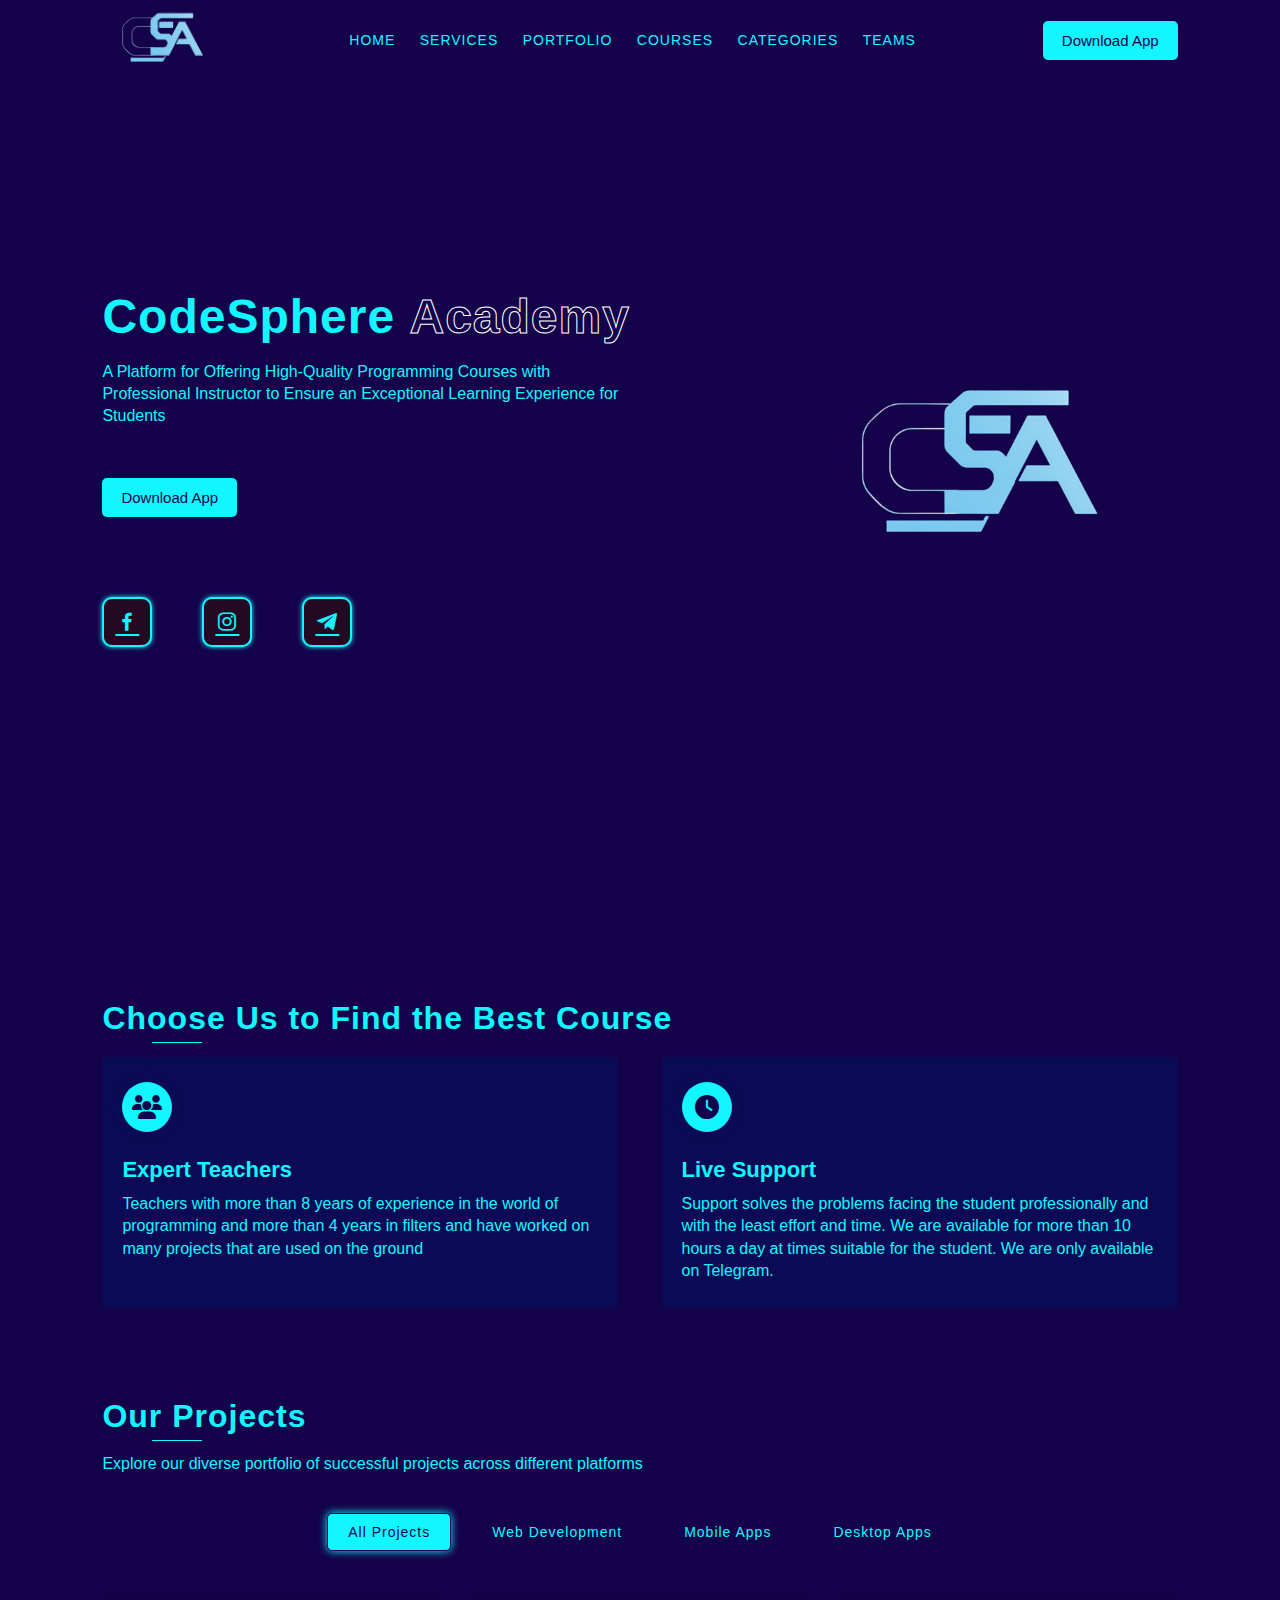
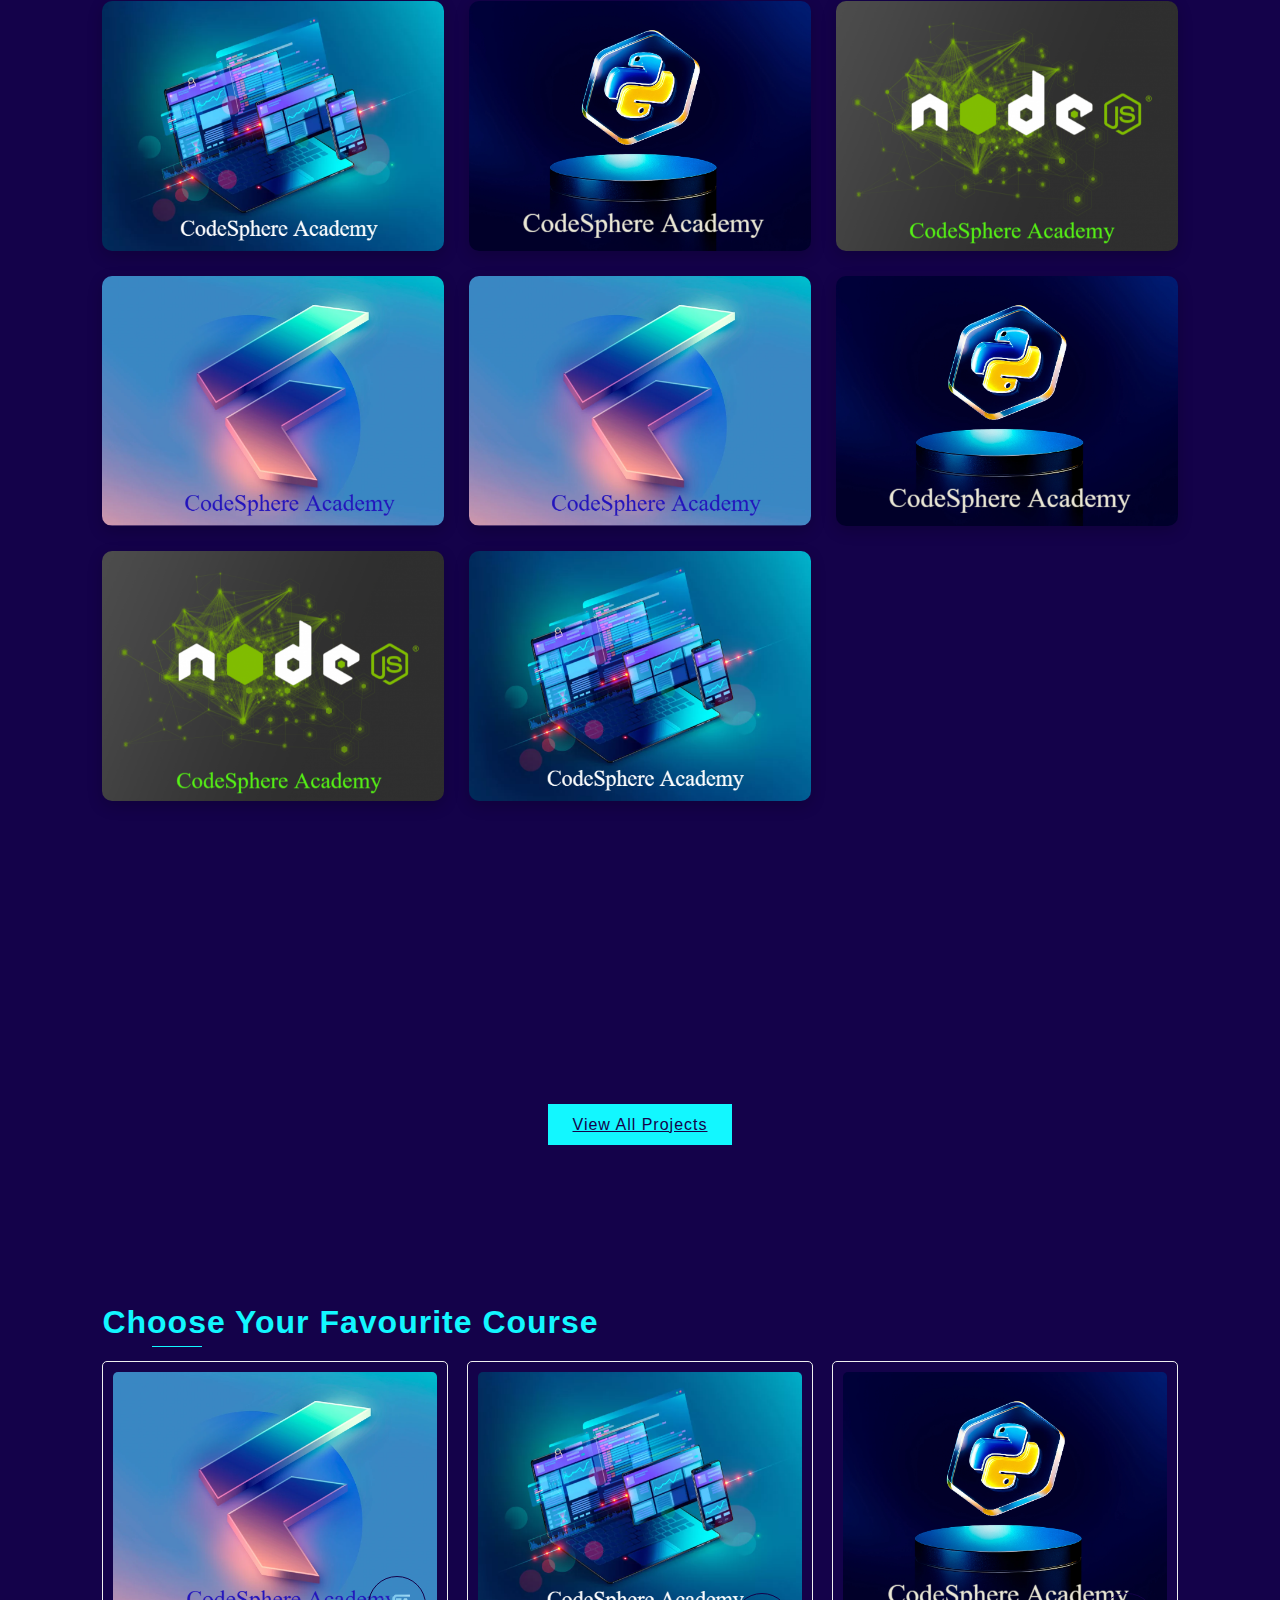
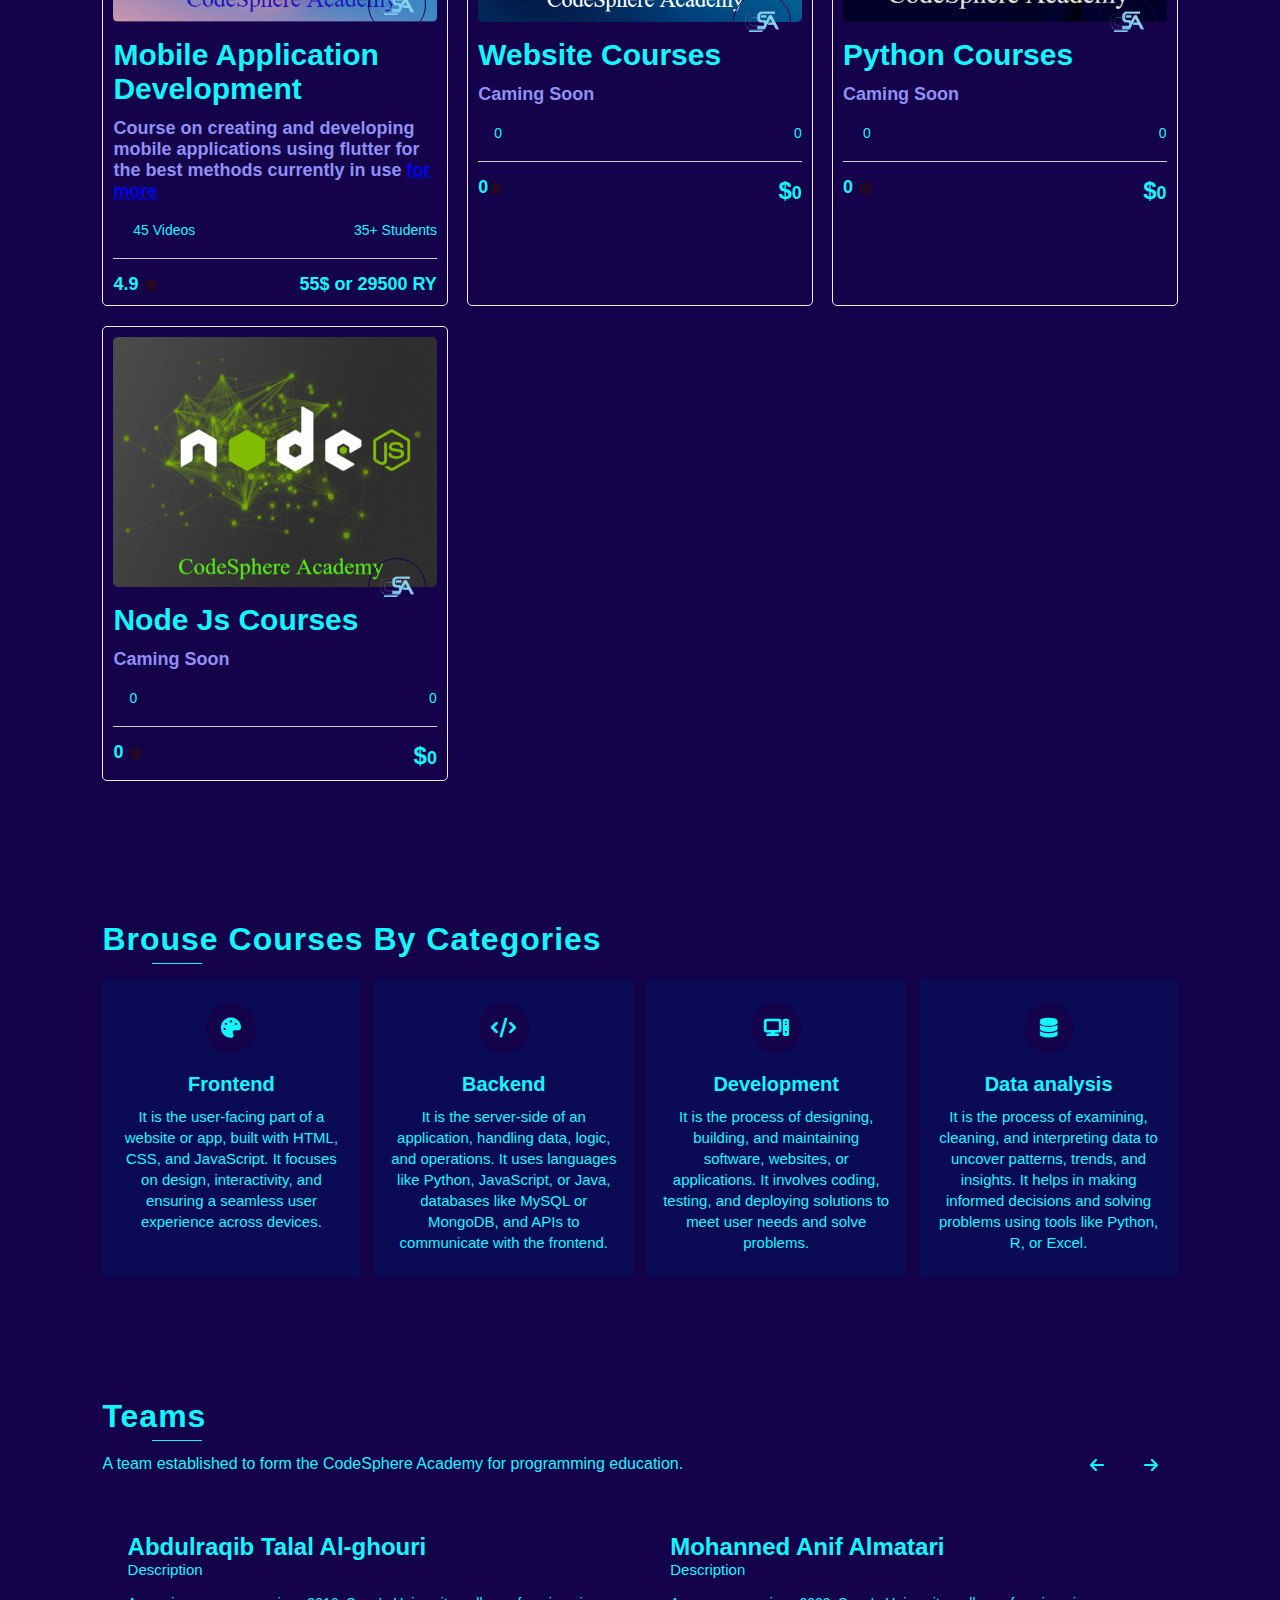
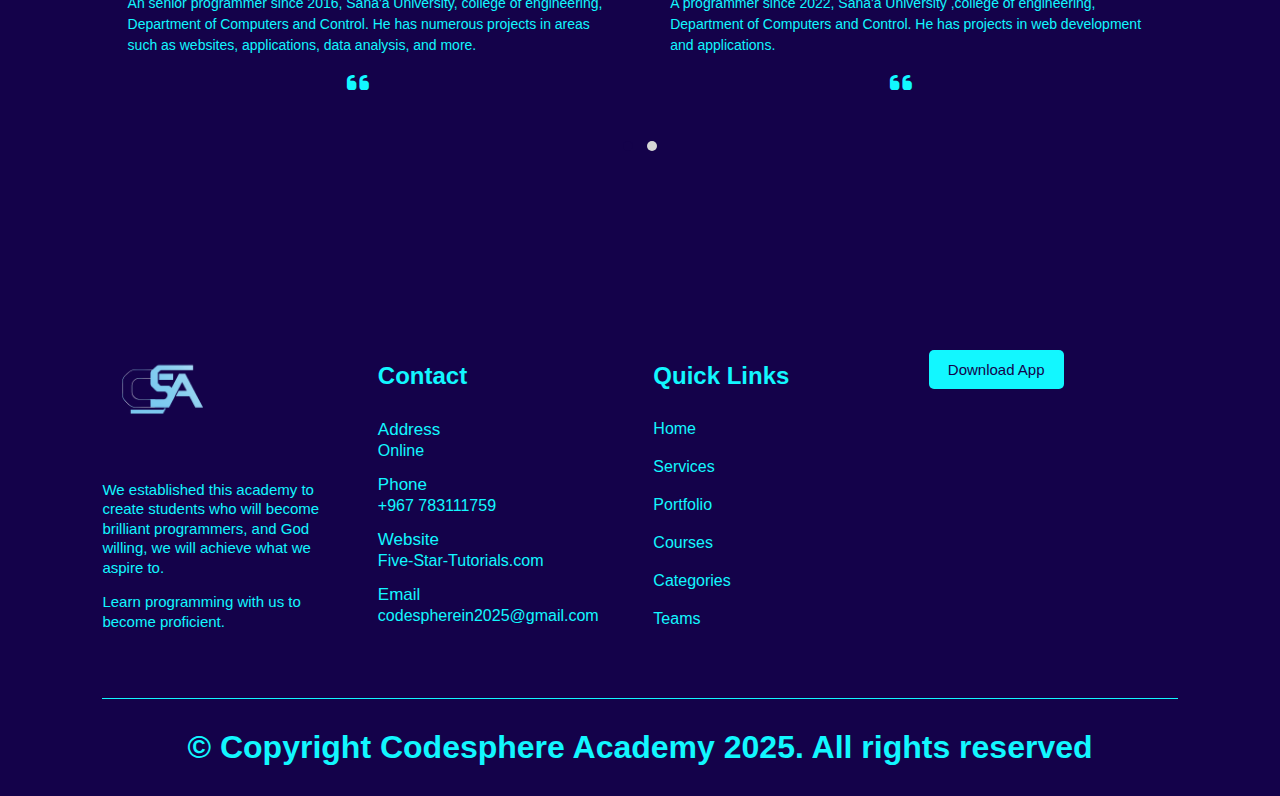
<file: index.html>
<!DOCTYPE html>
<html>
<head>
    <!--  *****   Link To Custom CSS Style Sheet   *****  -->
    <link rel="stylesheet" type="text/css" href="style.css">
    <link rel="stylesheet" type="text/css" href="portfolio.css">
    <link rel="stylesheet" type="text/css" href="animation.css">
    
    <!--  *****   Link To AOS Animation Library   *****  -->
    <link rel="stylesheet" href="https://unpkg.com/aos@next/dist/aos.css" />

    <!--  *****   Link To Font Awsome Icons   *****  -->
    <link rel="stylesheet" href="https://cdnjs.cloudflare.com/ajax/libs/font-awesome/6.1.1/css/all.min.css"/>

    <link rel="shortcut icon" href="codesphere/favicon.ico" />

    <!--  *****   Link To Owl Carousel   *****  -->
    <link rel="stylesheet" href="https://cdnjs.cloudflare.com/ajax/libs/OwlCarousel2/2.3.4/assets/owl.carousel.min.css" />

    <link rel="stylesheet" href="https://cdnjs.cloudflare.com/ajax/libs/OwlCarousel2/2.3.4/assets/owl.theme.default.min.css" />
    
    <link href='https://unpkg.com/boxicons@2.1.4/css/boxicons.min.css' rel='stylesheet'>


    <meta name="viewport" content="width=device-width, initial-scale=1, shrink-to-fit=no">
    <title>Codesphere</title>
</head>
<body>
<!--   *** Website Container Starts ***   -->
<div class="website-container">
    
<!--   *** Home Section Starts ***   -->
<section class="home" id="home">
    <!--   === Main Navbar Starts ===   -->
    <nav class="main-navbar">
        <a href="#" class="logo">
            <img src="images/home/logo.png">
        </a>
        <ul class="nav-list">
            <li><a href="#home" >Home</a></li>
            <li><a href="#services">Services</a></li>
            <li><a href="#portfolio">Portfolio</a></li>
            <li><a href="#courses">Courses</a></li>
            <li><a href="#categories">Categories</a></li>
            <li><a href="#teams">Teams</a></li>
        </ul>
        <a href="#" class="get-started-btn-container">
            <button class="get-started-btn btn">Download App</button>
        </a>
        <div class="menu-btn">
            <span></span>
        </div>
    </nav>
    <!--   === Main Navbar Ends ===   -->
    <!--   === Banner Starts ===   -->
    <div class="banner">
        
        <div class="banner-desc">
            
            <h2>
                <span class="hone">CodeSphere</span>
                 <span class="d-block designers" data-text="Academy">Academy</span>
              </h2>

            <p>A Platform for Offering High-Quality Programming Courses with Professional Instructor to Ensure an Exceptional Learning Experience for Students</p>
            <a href="#" class="get-started-btn-container">
                <button class="get-started-btn btn">Download App</button>
            </a>
            
            <div class="social-icon">
                <a href="https://www.facebook.com/share/1AAMQhVAaa/" target="_blank"><i class='bx bxl-facebook'></i></a>
                <a href="https://www.instagram.com/codsphere_academy?igsh=Y2I5aWIwaDZvbGpz" target="_blank"><i class='bx bxl-instagram'></i></a>
                <a href="https://t.me/codesphere_academy1" target="_blank"><i class='bx bxl-telegram'></i></a>
                
            </div>
        </div>

        <div class="banner-img">
            <div class="banner-img-container">
                <img src="images/home/student.png">

                

                

            </div>
        </div>

    </div>
    <!--   === Banner Ends ===   -->
</section>
<!--   *** Home Section Ends ***   -->

<!--   *** Partners Section Starts ***   -->

<!--   *** Partners Section Ends ***   -->

<!--   *** Services Section Starts ***   -->
<section class="services" id="services">
    <!--   *** Services Header Starts ***   -->
    <header class="section-header">
        <h1>Choose Us to Find the Best Course</h1>
    </header>
    <!--   *** Services Header Ends ***   -->
    <!--   *** Services Contents Starts ***   -->
    <div class="services-contents">

        

        <div class="service-box">
            <div class="service-icon">
                <i class="fa-solid fa-users"></i>
            </div>
            <div class="service-desc">
                <h2>Expert Teachers</h2>
                <p>Teachers with more than 8 years of experience in the world of programming and more than 4 years in filters and have worked on many projects that are used on the ground</p>
            </div>
        </div>

        <div class="service-box">
            <div class="service-icon">
                <i class="fa-solid fa-clock"></i>
            </div>
            <div class="service-desc">
                <h2>Live Support</h2>
                <p>Support solves the problems facing the student professionally and with the least effort and time. We are available for more than 10 hours a day at times suitable for the student. We are only available on Telegram.</p>
            </div>
        </div>

    </div>
    <!--   *** Services Contents Ends ***   -->
</section>
<!--   *** Services Section Ends ***   -->

<!--   *** Portfolio Section Starts ***   -->
<section class="portfolio" id="portfolio">
    <!--   === Portfolio Section Header Starts ===   -->
    <header class="section-header">
        <h1>Our Projects</h1>
        <p>Explore our diverse portfolio of successful projects across different platforms</p>
    </header>
    <!--   === Portfolio Section Header Ends ===   -->

    <!--   === Portfolio Filter Starts ===   -->
    <div class="portfolio-filter">
        <button class="filter-btn active" data-filter="all">All Projects</button>
        <button class="filter-btn" data-filter="web">Web Development</button>
        <button class="filter-btn" data-filter="mobile">Mobile Apps</button>
        <button class="filter-btn" data-filter="desktop">Desktop Apps</button>
    </div>
    <!--   === Portfolio Filter Ends ===   -->

    <!--   === Portfolio Gallery Starts ===   -->
    <div class="portfolio-gallery">
        <!-- Web Projects -->
        <div class="portfolio-item web" data-aos="fade-up">
            <div class="portfolio-img">
                <img src="images/courses/image (4).png" alt="E-commerce Website">
                <div class="portfolio-overlay">
                    <div class="portfolio-info">
                        <h3>E-commerce Website</h3>
                        <p>HTML, CSS, JavaScript, React</p>
                        <a href="#" class="details-btn">View Details</a>
                    </div>
                </div>
            </div>
        </div>

        <div class="portfolio-item web" data-aos="fade-up" data-aos-delay="100">
            <div class="portfolio-img">
                <img src="images/courses/image (1).png" alt="Educational Platform">
                <div class="portfolio-overlay">
                    <div class="portfolio-info">
                        <h3>Educational Platform</h3>
                        <p>React, Node.js, MongoDB</p>
                        <a href="#" class="details-btn">View Details</a>
                    </div>
                </div>
            </div>
        </div>

        <div class="portfolio-item web" data-aos="fade-up" data-aos-delay="200">
            <div class="portfolio-img">
                <img src="images/courses/image (2).png" alt="Corporate Website">
                <div class="portfolio-overlay">
                    <div class="portfolio-info">
                        <h3>Corporate Website</h3>
                        <p>WordPress, PHP, MySQL</p>
                        <a href="#" class="details-btn">View Details</a>
                    </div>
                </div>
            </div>
        </div>

        <div class="portfolio-item web" data-aos="fade-up" data-aos-delay="300">
            <div class="portfolio-img">
                <img src="images/courses/image.png" alt="Blog Platform">
                <div class="portfolio-overlay">
                    <div class="portfolio-info">
                        <h3>Blog Platform</h3>
                        <p>Next.js, Firebase</p>
                        <a href="#" class="details-btn">View Details</a>
                    </div>
                </div>
            </div>
        </div>

        <!-- Mobile Projects -->
        <div class="portfolio-item mobile" data-aos="fade-right" data-aos-delay="100">
            <div class="portfolio-img">
                <img src="images/courses/image.png" alt="Fitness Tracker App">
                <div class="portfolio-overlay">
                    <div class="portfolio-info">
                        <h3>Fitness Tracker App</h3>
                        <p>Flutter, Firebase</p>
                        <a href="#" class="details-btn">View Details</a>
                    </div>
                </div>
            </div>
        </div>

        <div class="portfolio-item mobile" data-aos="fade-right" data-aos-delay="200">
            <div class="portfolio-img">
                <img src="images/courses/image (1).png" alt="Food Delivery App">
                <div class="portfolio-overlay">
                    <div class="portfolio-info">
                        <h3>Food Delivery App</h3>
                        <p>React Native, Node.js</p>
                        <a href="#" class="details-btn">View Details</a>
                    </div>
                </div>
            </div>
        </div>

        <div class="portfolio-item mobile" data-aos="fade-right" data-aos-delay="300">
            <div class="portfolio-img">
                <img src="images/courses/image (2).png" alt="Social Media App">
                <div class="portfolio-overlay">
                    <div class="portfolio-info">
                        <h3>Social Media App</h3>
                        <p>Flutter, GraphQL</p>
                        <a href="#" class="details-btn">View Details</a>
                    </div>
                </div>
            </div>
        </div>

        <div class="portfolio-item mobile" data-aos="fade-right" data-aos-delay="400">
            <div class="portfolio-img">
                <img src="images/courses/image (4).png" alt="E-learning Mobile App">
                <div class="portfolio-overlay">
                    <div class="portfolio-info">
                        <h3>E-learning Mobile App</h3>
                        <p>React Native, Redux</p>
                        <a href="#" class="details-btn">View Details</a>
                    </div>
                </div>
            </div>
        </div>

        <!-- Desktop Projects -->
        <div class="portfolio-item desktop" data-aos="fade-left" data-aos-delay="100">
            <div class="portfolio-img">
                <img src="images/courses/image (4).png" alt="Inventory Management System">
                <div class="portfolio-overlay">
                    <div class="portfolio-info">
                        <h3>Inventory Management System</h3>
                        <p>C#, .NET, SQL Server</p>
                        <a href="#" class="details-btn">View Details</a>
                    </div>
                </div>
            </div>
        </div>

        <div class="portfolio-item desktop" data-aos="fade-left" data-aos-delay="200">
            <div class="portfolio-img">
                <img src="images/courses/image (1).png" alt="Accounting Software">
                <div class="portfolio-overlay">
                    <div class="portfolio-info">
                        <h3>Accounting Software</h3>
                        <p>Java, JavaFX, MySQL</p>
                        <a href="#" class="details-btn">View Details</a>
                    </div>
                </div>
            </div>
        </div>

        <div class="portfolio-item desktop" data-aos="fade-left" data-aos-delay="300">
            <div class="portfolio-img">
                <img src="images/courses/image (2).png" alt="Point of Sale System">
                <div class="portfolio-overlay">
                    <div class="portfolio-info">
                        <h3>Point of Sale System</h3>
                        <p>Python, PyQt, SQLite</p>
                        <a href="#" class="details-btn">View Details</a>
                    </div>
                </div>
            </div>
        </div>

        <div class="portfolio-item desktop" data-aos="fade-left" data-aos-delay="400">
            <div class="portfolio-img">
                <img src="images/courses/image.png" alt="Data Analysis Tool">
                <div class="portfolio-overlay">
                    <div class="portfolio-info">
                        <h3>Data Analysis Tool</h3>
                        <p>Python, Electron, Pandas</p>
                        <a href="#" class="details-btn">View Details</a>
                    </div>
                </div>
            </div>
        </div>
    </div>
    <!--   === Portfolio Gallery Ends ===   -->

    <!--   === View All Button ===   -->
    <div class="view-all-container">
        <a href="#" class="view-all-btn btn">View All Projects</a>
    </div>

    <!--   === Project Details Modal ===   -->
    <div class="project-modal">
        <div class="modal-content">
            <span class="close-modal">&times;</span>
            <div class="project-details">
                <div class="project-images owl-carousel owl-theme">
                    <div class="item"><img src="images/courses/image.png" alt="Project Image 1"></div>
                    <div class="item"><img src="images/courses/image (1).png" alt="Project Image 2"></div>
                    <div class="item"><img src="images/courses/image (2).png" alt="Project Image 3"></div>
                </div>
                <h2 class="project-title">Project Title</h2>
                <div class="project-info">
                    <div class="info-item">
                        <h3>Project Description</h3>
                        <p>Detailed description of the project, its features, and functionality.</p>
                    </div>
                    <div class="info-item">
                        <h3>Technologies Used</h3>
                        <ul class="technologies-list">
                            <li>HTML5</li>
                            <li>CSS3</li>
                            <li>JavaScript</li>
                            <li>React.js</li>
                            <li>Node.js</li>
                            <li>MongoDB</li>
                        </ul>
                    </div>
                    <div class="info-item">
                        <h3>Project Date</h3>
                        <p>January 2023</p>
                    </div>
                    <div class="info-item">
                        <h3>Project Link</h3>
                        <a href="#" target="_blank" class="project-link">Visit Project</a>
                    </div>
                </div>
            </div>
        </div>
    </div>
</section>
<!--   *** Portfolio Section Ends ***   -->

<!--   *** Courses Section Starts ***   -->
<section class="courses" id="courses">
    <!--   *** Courses Header Starts ***   -->
    <header class="section-header">
        <div class="header-text">
            <h1>Choose Your Favourite Course</h1>
        </div>
    
    </header>
    <!--   *** Courses Header Ends ***   -->
    <!--   *** Courses Contents Starts ***   -->
    <div class="course-contents">
        
        <div class="course-card">
            <img src="images/courses/image.png">
            <div class="category">
                <div class="subject"><h1>Mobile Application Development</h1></div>
                <img src="images/courses/teacher-1.png">
            </div>
            
            <h2 class="course-title">Course on creating and developing mobile applications using flutter for the best methods currently in use <a href="#">for more</a></h2>
            <div class="course-desc">
                <span><i class="fa-solid fa-video"></i> 45 Videos</span>
                <span><i class="fa-solid fa-users"></i> 35+ Students</span>
            </div>
            <div class="course-ratings">
                <span>4.9 <i class="fa-solid fa-star"></i></span>
                <span>55$ or 29500 RY</span>
            </div>
        </div>

        <div class="course-card">
            <img src="images/courses/image (4).png">
            <div class="category">
                <div class="subject"><h1>Website Courses</h1></div>
                <img src="images/courses/teacher-1.png">
            </div>
            <h2 class="course-title">Caming Soon</h2>
            <div class="course-desc">
                <span><i class="fa-solid fa-video"></i>0</span>
                <span><i class="fa-solid fa-users"></i>0</span>
            </div>
            <div class="course-ratings">
                <span>0<i class="fa-solid fa-star"></i></span>
                <span><b>$</b>0</span>
            </div>
        </div>
        <div class="course-card">
            <img src="images/courses/image (1).png">
            <div class="category">
                <div class="subject"><h1>Python Courses</h1></div>
                <img src="images/courses/teacher-1.png">
            </div>
            <h2 class="course-title">Caming Soon</h2>
            <div class="course-desc">
                <span><i class="fa-solid fa-video"></i> 0</span>
                <span><i class="fa-solid fa-users"></i>0</span>
            </div>
            <div class="course-ratings">
                <span>0 <i class="fa-solid fa-star"></i></span>
                <span><b>$</b>0</span>
            </div>
        </div>

        <div class="course-card">
            <img src="images/courses/image (2).png">
            <div class="category">
                <div class="subject"><h1>Node Js Courses</h1></div>
                <img src="images/courses/teacher-1.png">
            </div>
            <h2 class="course-title">Caming Soon</h2>
            <div class="course-desc">
                <span><i class="fa-solid fa-video"></i>0</span>
                <span><i class="fa-solid fa-users"></i>0</span>
            </div>
            <div class="course-ratings">
                <span>0 <i class="fa-solid fa-star"></i></span>
                <span><b>$</b>0</span>
            </div>
        </div>


    </div>
    <!--   *** Courses Contents Ends ***   -->
</section>
<!--   *** Courses Section Ends ***   -->

<!--   *** Courses Categories Section Starts ***   -->
<section class="categories" id="categories">
    <!--   === Categories Section Header Starts ===   -->
    <header class="section-header">
        <h1>Brouse Courses By Categories</h1>
    </header>
    <!--   === Categories Section Header Ends ===   -->
    <!--   === Categories Section Contents Starts ===   -->
    <div class="categories-contents">
        
        <div class="category-item">
            <div class="category-icon">
                <i class="fa-solid fa-palette"></i>
            </div>
            <div class="category-desc">
                <h3>Frontend</h3>
                <p>It is the user-facing part of a website or app, built with HTML, CSS, and JavaScript. It focuses on design, interactivity, and ensuring a seamless user experience across devices.</p>
            </div>
        </div>

        <div class="category-item">
            <div class="category-icon">
                <i class="fa-solid fa-code"></i>
            </div>
            <div class="category-desc">
                <h3>Backend</h3>
                <p>It is the server-side of an application, handling data, logic, and operations. It uses languages like Python, JavaScript, or Java, databases like MySQL or MongoDB, and APIs to communicate with the frontend.</p>
            </div>
        </div>

        <div class="category-item">
            <div class="category-icon">
                <i class="fa-solid fa-computer"></i>
            </div>
            <div class="category-desc">
                <h3>Development</h3>
                <p>It is the process of designing, building, and maintaining software, websites, or applications. It involves coding, testing, and deploying solutions to meet user needs and solve problems.</p>
            </div>
        </div>

        <div class="category-item">
            <div class="category-icon">
                <i class="fa-solid fa-database"></i>
            </div>
            <div class="category-desc">
                <h3>Data analysis</h3>
                <p>It is the process of examining, cleaning, and interpreting data to uncover patterns, trends, and insights. It helps in making informed decisions and solving problems using tools like Python, R, or Excel.</p>
            </div>
        </div>

    </div>
    <!--   === Categories Section Contents Ends ===   -->
</section>
<!--   *** Courses Categories Section Ends ***   -->

<!--   *** Teacher Section Starts ***   -->

<!--   *** Teacher Section Ends ***   -->

<!--   *** teams Section Starts ***   -->
<section class="teams" id="teams">
    <!--   === teams Section Header Starts ===   -->
    <header class="section-header">
        <h1>Teams</h1>
        <p>A team established to form the CodeSphere Academy for programming education.</p>
    </header>
    <!--   === teams Section Header Ends ===   -->
    <!--   === teams Contents Starts ===   -->
    <div class="owl-carousel owl-theme teams-slider">

        <div class="item teams-item">
            <div class="profile">
                
                <div class="profile-desc">
                    <span>Abdulraqib Talal Al-ghouri </span>
                    <span>Description</span>
                </div>
            </div>
            <p>An senior programmer since 2016, Sana'a University, college of engineering, Department of Computers and Control. He has numerous projects in areas such as websites, applications, data analysis, and more.</p>
            <div class="quote">
                <i class="fa fa-quote-left"></i>
            </div>
            
        </div>

        <div class="item teams-item">
            <div class="profile">
                
                <div class="profile-desc">
                    <span>Mohanned Anif Almatari</span>
                    <span>Description</span>
                </div>
            </div>
            <p>A programmer since 2022, Sana'a University ,college of engineering, Department of Computers and Control. He has projects in web development and applications.</p>
            <div class="quote">
                <i class="fa fa-quote-left"></i>
            </div>
            
        </div>

        <div class="item teams-item">
            <div class="profile">
                
                <div class="profile-desc">
                    <span>Abdulraqib Talal Al-ghouri </span>
                    <span>Description</span>
                </div>
            </div>
            <p>An senior programmer since 2016, Sana'a University, college of engineering, Department of Computers and Control. He has numerous projects in areas such as websites, applications, data analysis, and more.</p>
            <div class="quote">
                <i class="fa fa-quote-left"></i>
            </div>
            
        </div>

        <div class="item teams-item">
            <div class="profile">
                
                <div class="profile-desc">
                    <span>Mohanned Anif Almatari</span>
                    <span>Description</span>
                </div>
            </div>
            <p>A programmer since 2022, Sana'a University ,college of engineering, Department of Computers and Control. He has projects in web development and applications.</p>
            <div class="quote">
                <i class="fa fa-quote-left"></i>
            </div>
            
        </div>

        

    </div>
    <!--   === teams Contents Ends ===   -->
</section>
<!--   *** teams Section Ends ***   -->

<!--   *** Footer Section Starts ***   -->
<section class="footer" id="footer">
    
    <!--   === Footer Contents Starts ===   -->
    <div class="footer-contents">
        
        <div class="footer-col footer-col-1">
            <div class="col-title">
                <img src="images/home/logo.png">
            </div>
            <div class="col-contents">
                <p>We established this academy to create students who will become brilliant programmers, and God willing, we will achieve what we aspire to.</p>
                <p>Learn programming with us to become proficient.</p>
            </div>
        </div>

        <div class="footer-col footer-col-2">
            <div class="col-title">
                <h3>Contact</h3>
            </div>
            <div class="col-contents">
                <div class="contact-row">
                    <span>Address</span>
                    <span>Online</span>
                </div>
                <div class="contact-row">
                    <span>Phone</span>
                    <span>+967 783111759</span>
                </div>
                <div class="contact-row">
                    <span>Website</span>
                    <span>Five-Star-Tutorials.com</span>
                </div>
                <div class="contact-row">
                    <span>Email</span>
                    <span>codespherein2025@gmail.com</span>
                </div>
            </div>
        </div>

        <div class="footer-col footer-col-3">
            <div class="col-title">
                <h3>Quick Links</h3>
            </div>
            <div class="col-contents">
                <a href="#home">Home</a>
                <a href="#services">Services</a>
                <a href="#portfolio">Portfolio</a>
                <a href="#courses">Courses</a>
                <a href="#categories">Categories</a>
                <a href="#teams">Teams</a>
                
            </div>
        </div>

        <div class="footer-col footer-col-4">
            
            <div class="col-contents">
                <form class="newsletter">
                    
                    <a href="#"><button class="newsletter-btn btn" type="submit">Download App</button></a>
                </form>
            </div>
        </div>

    </div>
    <!--   === Footer Contents Ends ===   -->
    <div class="copy-rights">
        <h1>© Copyright Codesphere Academy 2025. All rights reserved</h1>
    </div>

</section>
<!--   *** Footer Section Ends ***   -->


</div>
<!--   *** Website Container Ends ***   -->



<!--   *** Link To JQuery ***   -->
<script src="https://cdnjs.cloudflare.com/ajax/libs/jquery/3.7.0/jquery.min.js"></script>

<!--   *** Link To Owl Carousel ***   -->
<script src="https://cdnjs.cloudflare.com/ajax/libs/OwlCarousel2/2.3.4/owl.carousel.min.js"></script>

<!--   *** Link To AOS Animation Library ***   -->
<script src="https://unpkg.com/aos@next/dist/aos.js"></script>
<script>
    AOS.init({
        duration: 800,
        once: false,
        mirror: true
    });
</script>

<!--   *** Link To Curstom Script File ***   -->
<script type="text/javascript" src="script.js"></script>
<script type="text/javascript" src="portfolio.js"></script>
</body>
</html>
</file>
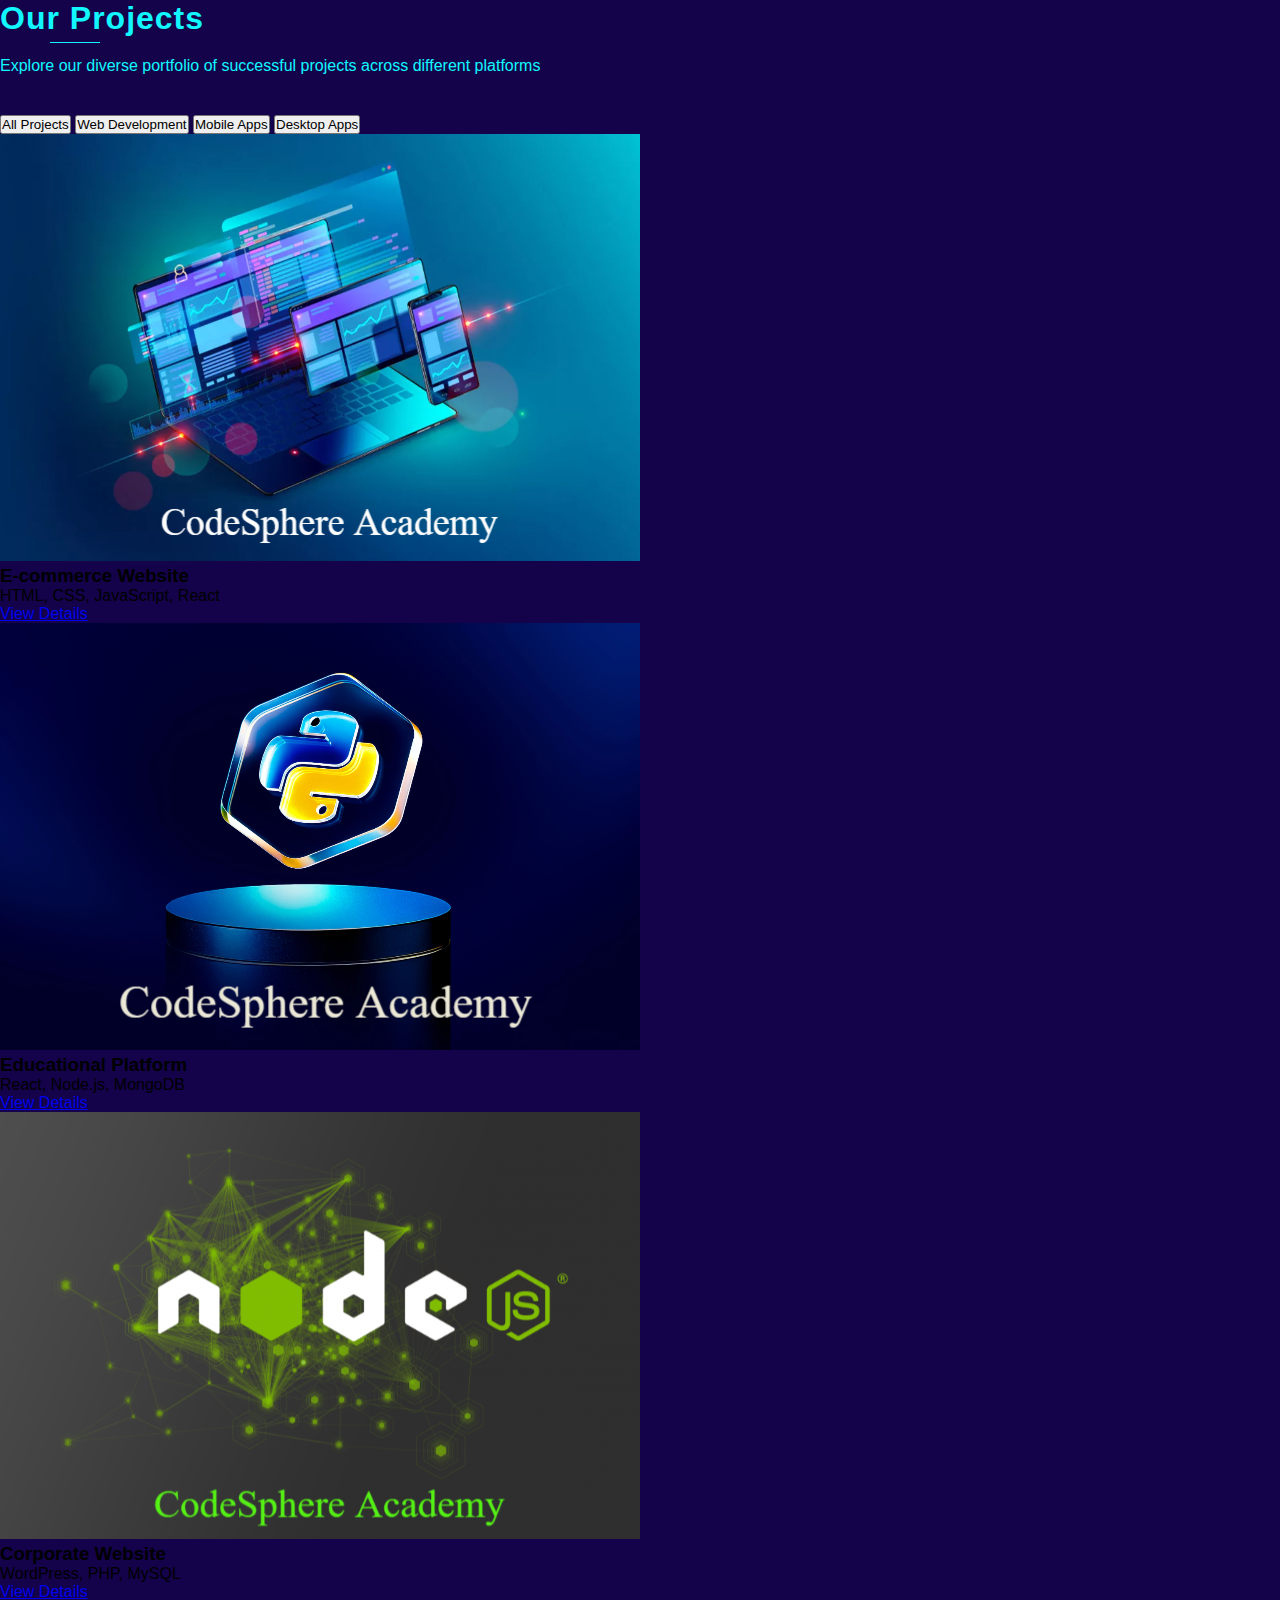
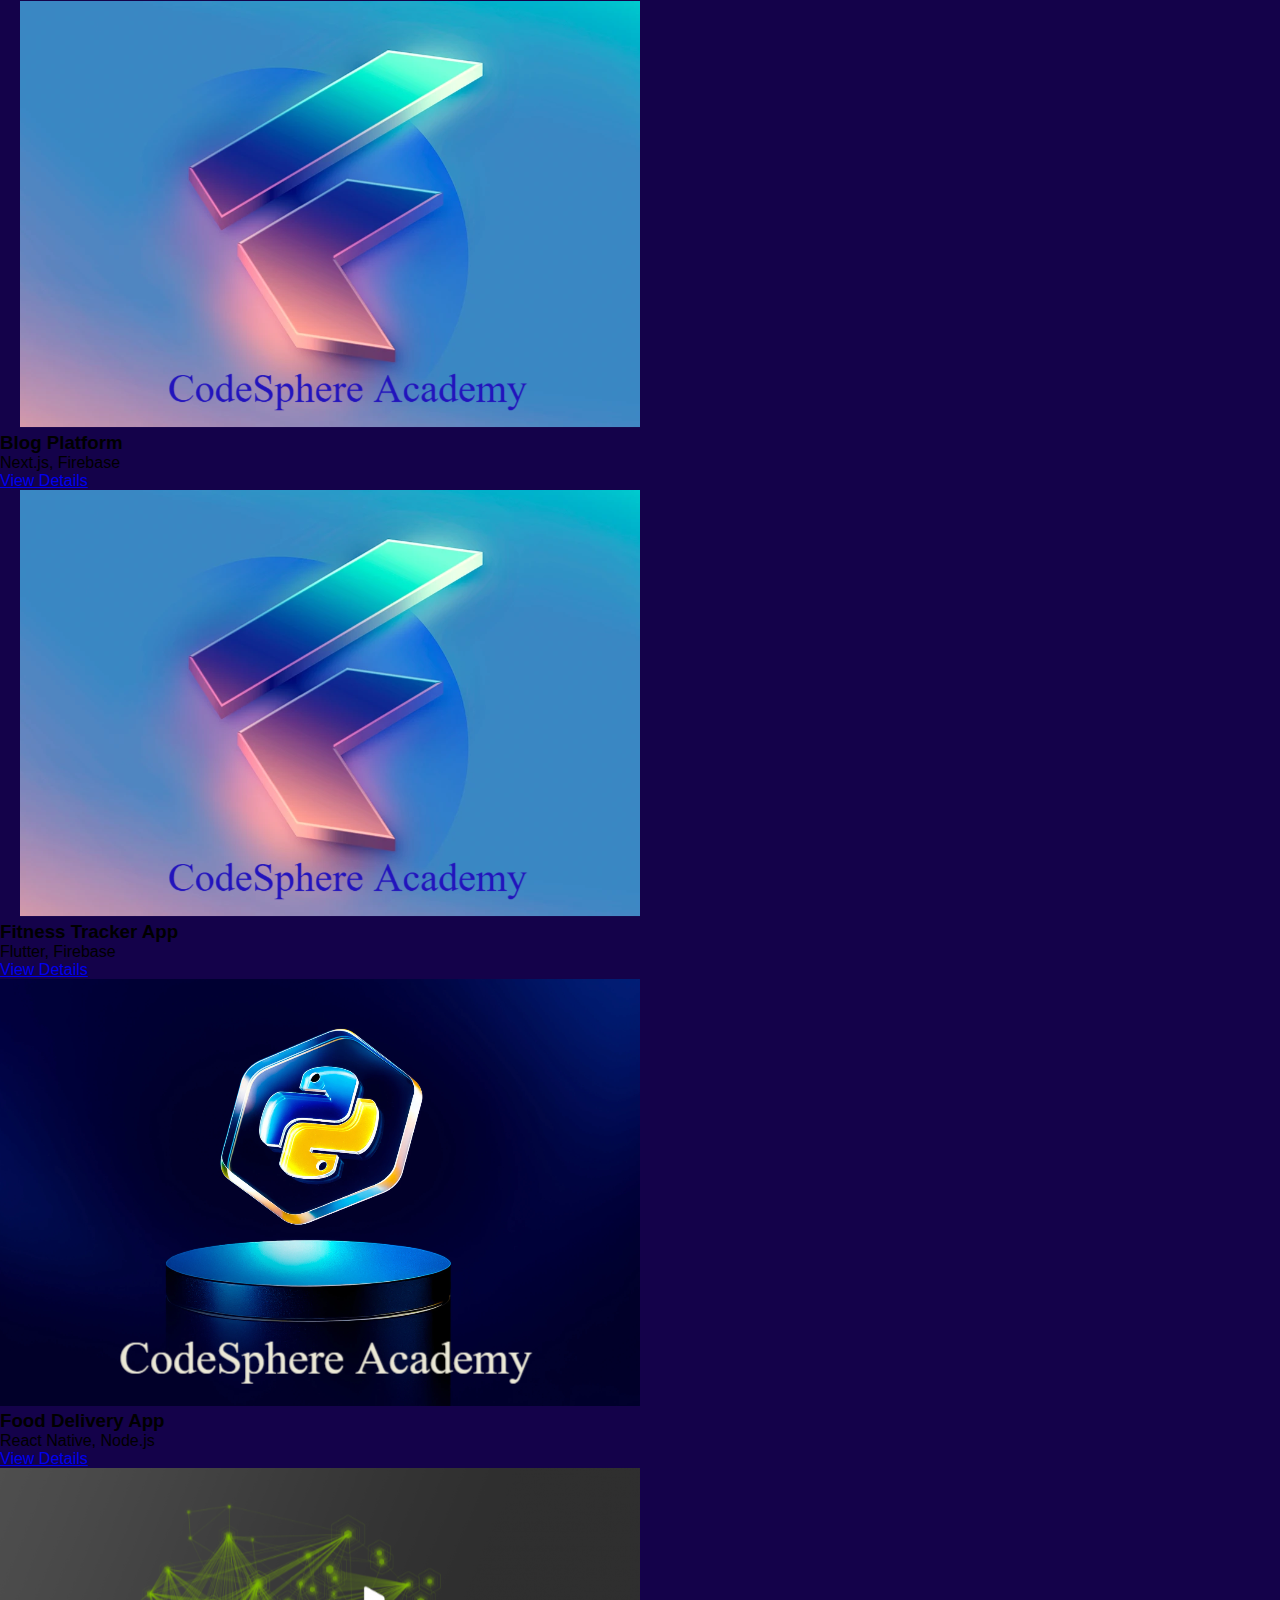
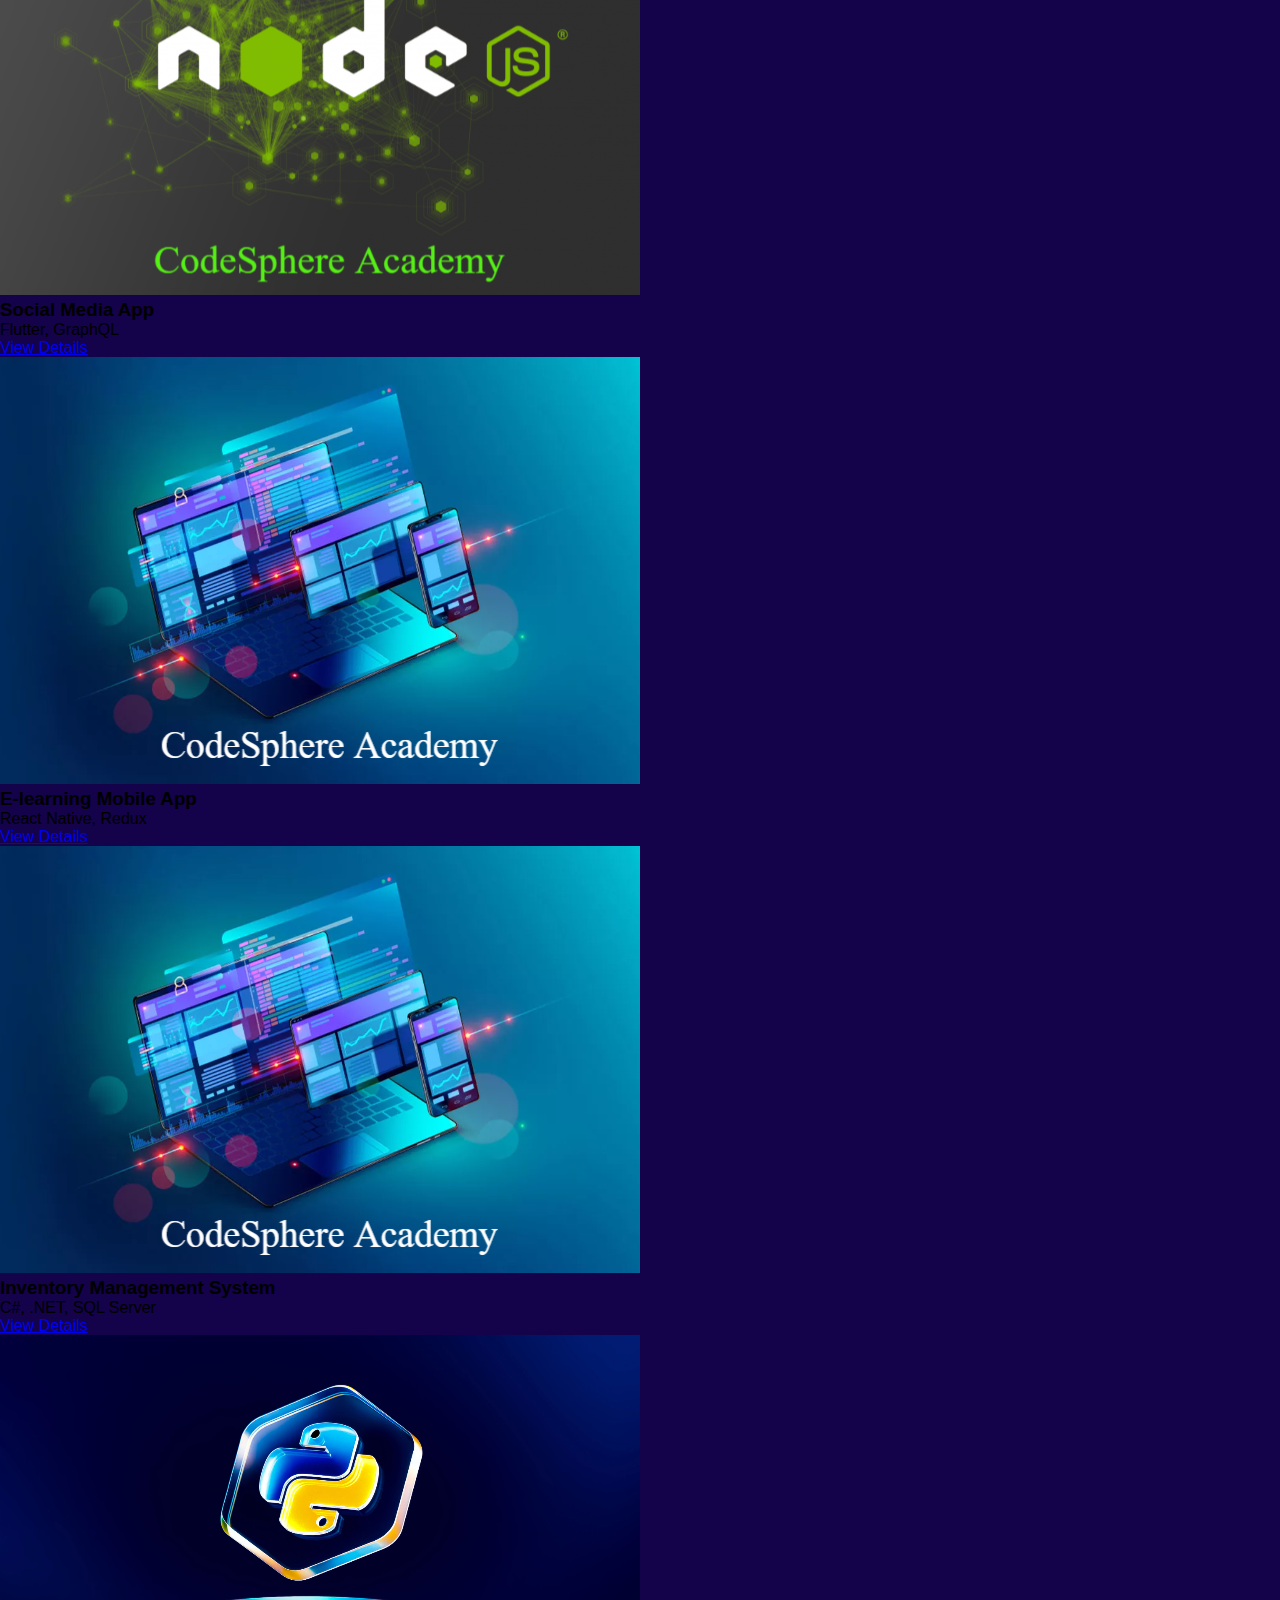
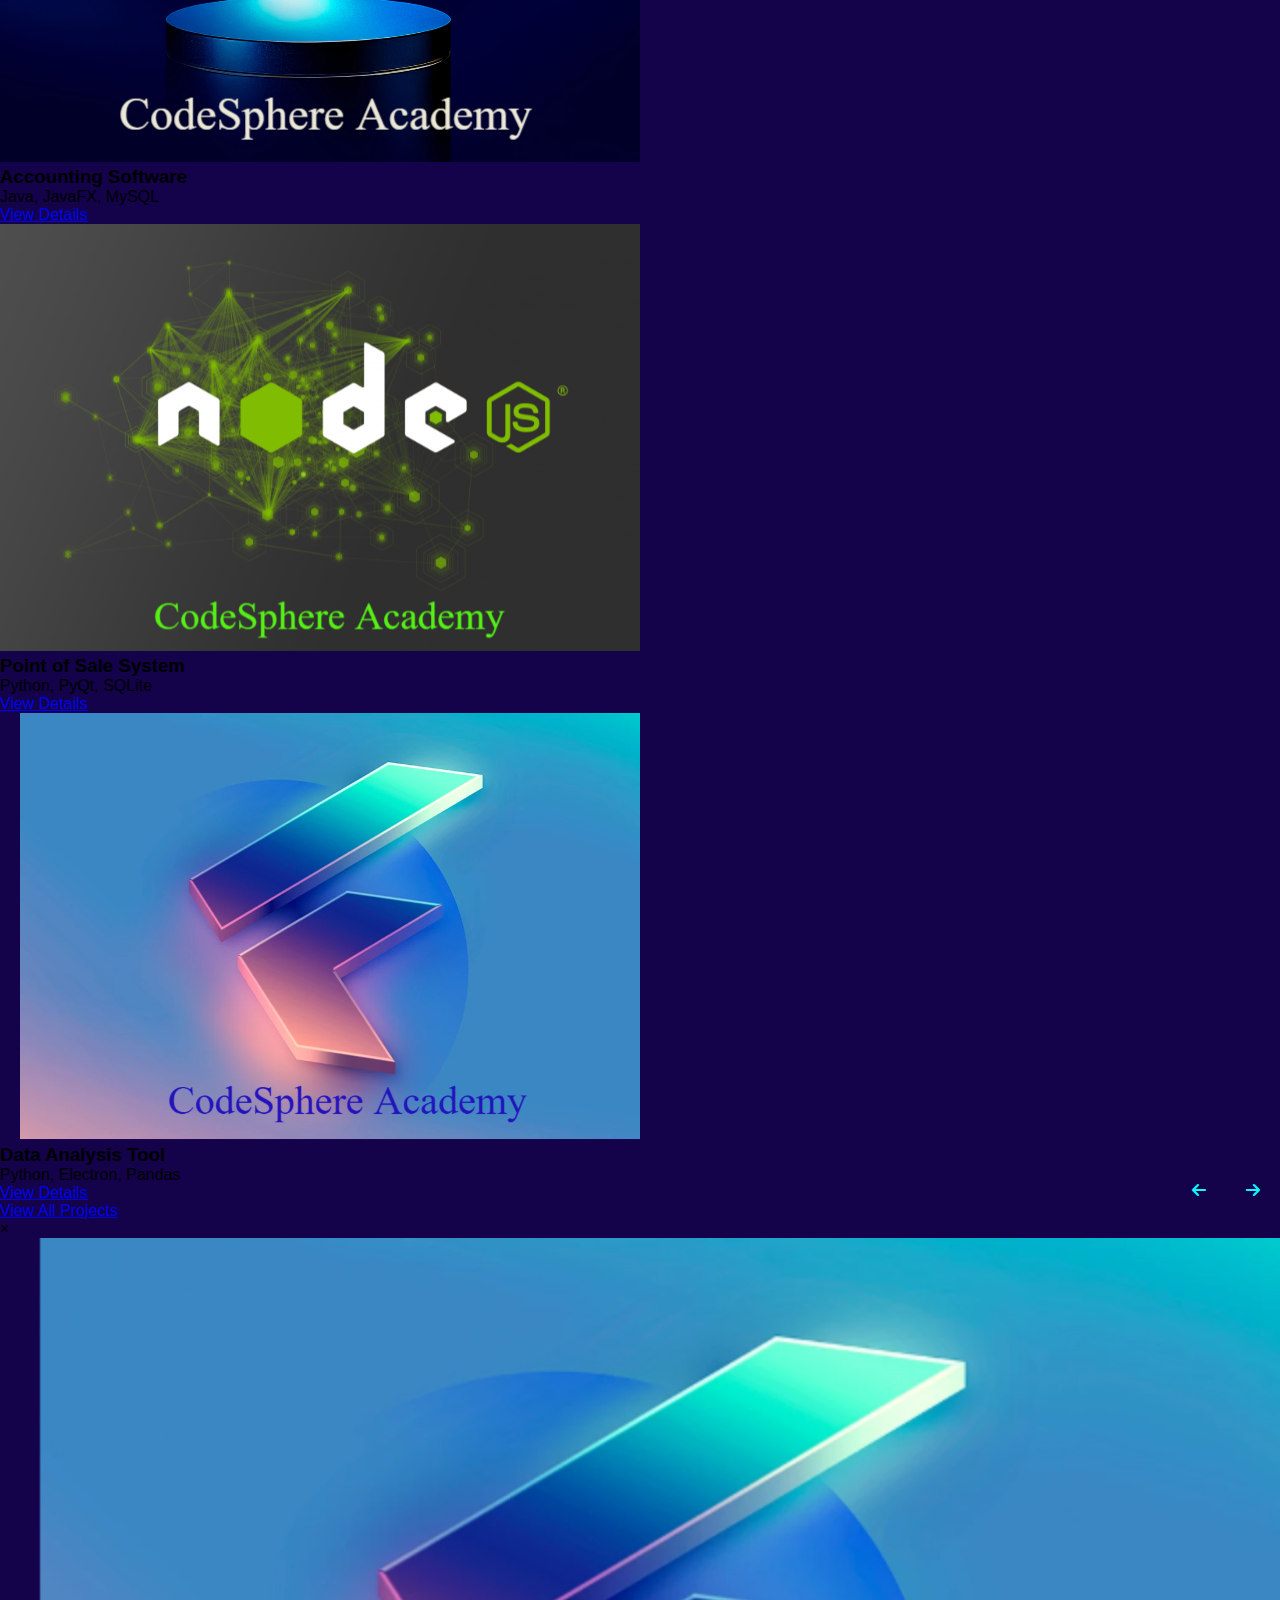
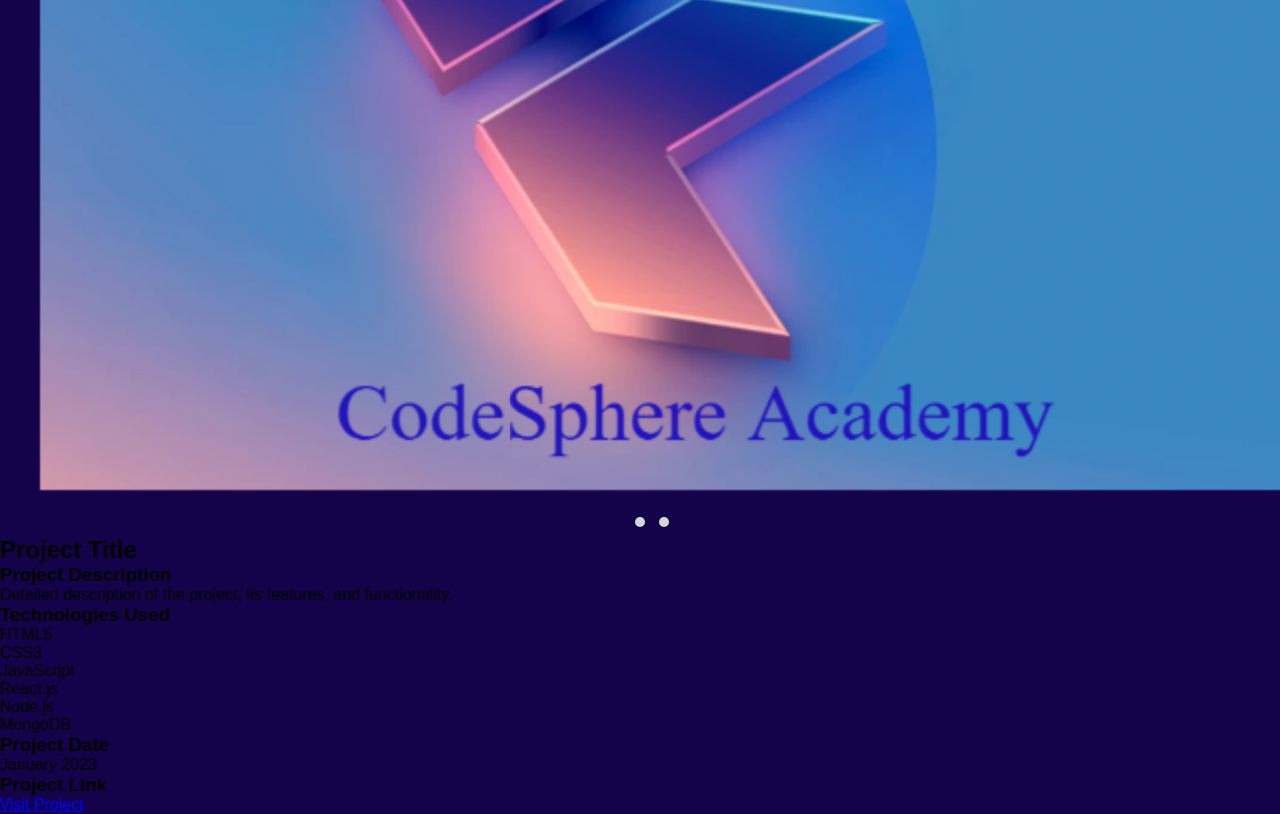
<file: portfolio.html>
<!DOCTYPE html>
<html>
<head>
    <title>Portfolio - CodeSphere Academy</title>
    <link rel="stylesheet" type="text/css" href="style.css">
    <link rel="stylesheet" href="https://cdnjs.cloudflare.com/ajax/libs/font-awesome/6.1.1/css/all.min.css"/>
    <link rel="shortcut icon" href="images/favicon.ico" />
    <link rel="stylesheet" href="https://cdnjs.cloudflare.com/ajax/libs/OwlCarousel2/2.3.4/assets/owl.carousel.min.css" />
    <link rel="stylesheet" href="https://cdnjs.cloudflare.com/ajax/libs/OwlCarousel2/2.3.4/assets/owl.theme.default.min.css" />
    <link href='https://unpkg.com/boxicons@2.1.4/css/boxicons.min.css' rel='stylesheet'>
    <meta name="viewport" content="width=device-width, initial-scale=1, shrink-to-fit=no">
</head>
<body>
    <div class="website-container">
        <!-- Portfolio Section Starts -->
        <section class="portfolio" id="portfolio">
            <!-- Portfolio Header Starts -->
            <header class="section-header">
                <h1>Our Projects</h1>
                <p>Explore our diverse portfolio of successful projects across different platforms</p>
            </header>
            <!-- Portfolio Header Ends -->

            <!-- Portfolio Filter Starts -->
            <div class="portfolio-filter">
                <button class="filter-btn active" data-filter="all">All Projects</button>
                <button class="filter-btn" data-filter="web">Web Development</button>
                <button class="filter-btn" data-filter="mobile">Mobile Apps</button>
                <button class="filter-btn" data-filter="desktop">Desktop Apps</button>
            </div>
            <!-- Portfolio Filter Ends -->

            <!-- Portfolio Gallery Starts -->
            <div class="portfolio-gallery">
                <!-- Web Projects -->
                <div class="portfolio-item web">
                    <div class="portfolio-img">
                        <img src="images/courses/image (4).png" alt="E-commerce Website">
                        <div class="portfolio-overlay">
                            <div class="portfolio-info">
                                <h3>E-commerce Website</h3>
                                <p>HTML, CSS, JavaScript, React</p>
                                <a href="#" class="details-btn">View Details</a>
                            </div>
                        </div>
                    </div>
                </div>

                <div class="portfolio-item web">
                    <div class="portfolio-img">
                        <img src="images/courses/image (1).png" alt="Educational Platform">
                        <div class="portfolio-overlay">
                            <div class="portfolio-info">
                                <h3>Educational Platform</h3>
                                <p>React, Node.js, MongoDB</p>
                                <a href="#" class="details-btn">View Details</a>
                            </div>
                        </div>
                    </div>
                </div>

                <div class="portfolio-item web">
                    <div class="portfolio-img">
                        <img src="images/courses/image (2).png" alt="Corporate Website">
                        <div class="portfolio-overlay">
                            <div class="portfolio-info">
                                <h3>Corporate Website</h3>
                                <p>WordPress, PHP, MySQL</p>
                                <a href="#" class="details-btn">View Details</a>
                            </div>
                        </div>
                    </div>
                </div>

                <div class="portfolio-item web">
                    <div class="portfolio-img">
                        <img src="images/courses/image.png" alt="Blog Platform">
                        <div class="portfolio-overlay">
                            <div class="portfolio-info">
                                <h3>Blog Platform</h3>
                                <p>Next.js, Firebase</p>
                                <a href="#" class="details-btn">View Details</a>
                            </div>
                        </div>
                    </div>
                </div>

                <!-- Mobile Projects -->
                <div class="portfolio-item mobile">
                    <div class="portfolio-img">
                        <img src="images/courses/image.png" alt="Fitness Tracker App">
                        <div class="portfolio-overlay">
                            <div class="portfolio-info">
                                <h3>Fitness Tracker App</h3>
                                <p>Flutter, Firebase</p>
                                <a href="#" class="details-btn">View Details</a>
                            </div>
                        </div>
                    </div>
                </div>

                <div class="portfolio-item mobile">
                    <div class="portfolio-img">
                        <img src="images/courses/image (1).png" alt="Food Delivery App">
                        <div class="portfolio-overlay">
                            <div class="portfolio-info">
                                <h3>Food Delivery App</h3>
                                <p>React Native, Node.js</p>
                                <a href="#" class="details-btn">View Details</a>
                            </div>
                        </div>
                    </div>
                </div>

                <div class="portfolio-item mobile">
                    <div class="portfolio-img">
                        <img src="images/courses/image (2).png" alt="Social Media App">
                        <div class="portfolio-overlay">
                            <div class="portfolio-info">
                                <h3>Social Media App</h3>
                                <p>Flutter, GraphQL</p>
                                <a href="#" class="details-btn">View Details</a>
                            </div>
                        </div>
                    </div>
                </div>

                <div class="portfolio-item mobile">
                    <div class="portfolio-img">
                        <img src="images/courses/image (4).png" alt="E-learning Mobile App">
                        <div class="portfolio-overlay">
                            <div class="portfolio-info">
                                <h3>E-learning Mobile App</h3>
                                <p>React Native, Redux</p>
                                <a href="#" class="details-btn">View Details</a>
                            </div>
                        </div>
                    </div>
                </div>

                <!-- Desktop Projects -->
                <div class="portfolio-item desktop">
                    <div class="portfolio-img">
                        <img src="images/courses/image (4).png" alt="Inventory Management System">
                        <div class="portfolio-overlay">
                            <div class="portfolio-info">
                                <h3>Inventory Management System</h3>
                                <p>C#, .NET, SQL Server</p>
                                <a href="#" class="details-btn">View Details</a>
                            </div>
                        </div>
                    </div>
                </div>

                <div class="portfolio-item desktop">
                    <div class="portfolio-img">
                        <img src="images/courses/image (1).png" alt="Accounting Software">
                        <div class="portfolio-overlay">
                            <div class="portfolio-info">
                                <h3>Accounting Software</h3>
                                <p>Java, JavaFX, MySQL</p>
                                <a href="#" class="details-btn">View Details</a>
                            </div>
                        </div>
                    </div>
                </div>

                <div class="portfolio-item desktop">
                    <div class="portfolio-img">
                        <img src="images/courses/image (2).png" alt="Point of Sale System">
                        <div class="portfolio-overlay">
                            <div class="portfolio-info">
                                <h3>Point of Sale System</h3>
                                <p>Python, PyQt, SQLite</p>
                                <a href="#" class="details-btn">View Details</a>
                            </div>
                        </div>
                    </div>
                </div>

                <div class="portfolio-item desktop">
                    <div class="portfolio-img">
                        <img src="images/courses/image.png" alt="Data Analysis Tool">
                        <div class="portfolio-overlay">
                            <div class="portfolio-info">
                                <h3>Data Analysis Tool</h3>
                                <p>Python, Electron, Pandas</p>
                                <a href="#" class="details-btn">View Details</a>
                            </div>
                        </div>
                    </div>
                </div>
            </div>
            <!-- Portfolio Gallery Ends -->

            <!-- View All Button -->
            <div class="view-all-container">
                <a href="#" class="view-all-btn btn">View All Projects</a>
            </div>

            <!-- Project Details Modal -->
            <div class="project-modal">
                <div class="modal-content">
                    <span class="close-modal">&times;</span>
                    <div class="project-details">
                        <div class="project-images owl-carousel owl-theme">
                            <div class="item"><img src="images/courses/image.png" alt="Project Image 1"></div>
                            <div class="item"><img src="images/courses/image (1).png" alt="Project Image 2"></div>
                            <div class="item"><img src="images/courses/image (2).png" alt="Project Image 3"></div>
                        </div>
                        <h2 class="project-title">Project Title</h2>
                        <div class="project-info">
                            <div class="info-item">
                                <h3>Project Description</h3>
                                <p>Detailed description of the project, its features, and functionality.</p>
                            </div>
                            <div class="info-item">
                                <h3>Technologies Used</h3>
                                <ul class="technologies-list">
                                    <li>HTML5</li>
                                    <li>CSS3</li>
                                    <li>JavaScript</li>
                                    <li>React.js</li>
                                    <li>Node.js</li>
                                    <li>MongoDB</li>
                                </ul>
                            </div>
                            <div class="info-item">
                                <h3>Project Date</h3>
                                <p>January 2023</p>
                            </div>
                            <div class="info-item">
                                <h3>Project Link</h3>
                                <a href="#" target="_blank" class="project-link">Visit Project</a>
                            </div>
                        </div>
                    </div>
                </div>
            </div>
        </section>
        <!-- Portfolio Section Ends -->
    </div>

    <!-- Link To JQuery -->
    <script src="https://cdnjs.cloudflare.com/ajax/libs/jquery/3.7.0/jquery.min.js"></script>

    <!-- Link To Owl Carousel -->
    <script src="https://cdnjs.cloudflare.com/ajax/libs/OwlCarousel2/2.3.4/owl.carousel.min.js"></script>

    <!-- Link To Custom Script File -->
    <script type="text/javascript" src="portfolio.js"></script>
</body>
</html>
</file>
<file: style.css>
*{
	margin: 0;
	padding: 0;
	box-sizing: border-box;
	font-family: 'Roboto', sans-serif;
}
html{
	scroll-behavior: smooth;
	
	/* Variables For Storing Colors */
	--primary-clr: rgb(20, 2, 74);
	--primary-medium-clr: rgb(25, 3, 92);
	--primary-light-clr: rgb(20, 2, 74);
	--bg-clr-1: #250821;
	--dark-heading-clr: #12f7ff;
	--dark-text-clr: #12f7ff;
	--light-heading-clr: #12f7ff;
	--light-text-clr: #12f7ff;
	--text-color: #f5f5f5;
    --hover-color: #12f7ff;
    --bg-color: #250821;
    --scron-bg-color: #292e33;
    --big-font: 2.5rem;
    --norma-font: 2rem;
    --neon-box-shadow: 0 0 .5rem #12f7ff;
    --h2-font: 3rem;
    --font-neon-text-shadow: 0 0 10px rgba(18, 247, 255, 0.6),
        0 0 20px rgba(18, 247, 255, 0.6),
        0 0 30px rgba(18, 247, 255, 0.6),
        0 0 40px rgba(18, 247, 255, 0.6),
        0 0 70px rgba(18, 247, 255, 0.6),
        0 0 80px rgba(18, 247, 255, 0.6),
        0 0 100px rgba(18, 247, 255, 0.6),
        0 0 150px rgba(18, 247, 255, 0.6);
}

/*   === Global Styling Starts ===   */
button.btn{
	padding: 10px 18px;
	background-color: var(--primary-clr);
	color: var(--light-heading-clr);
	font-size: 15px;
	border: 1px solid transparent;
	border-radius: 5px;
	cursor: pointer;
	transition: all 0.3s;
}
button.btn:hover{
	background-color: var(--light-heading-clr);
	color: var(--primary-clr);
	border: 1px solid var(--primary-clr);
}
.section-header h1{
	position: relative;
	font-size: 32px;
	letter-spacing: 1px;
	color: var(--dark-heading-clr);
	margin-bottom: 20px;
}
.section-header h1::before{
	position: absolute;
	content: '';
	width: 100px;
	height: 1px;
	left: 0;
	top: calc(100% + 5px);
	background-color: var(--dark-text-clr);
}
.section-header h1::after{
	position: absolute;
	content: '';
	width: 50px;
	height: 3px;
	left: 0;
	top: calc(100% + 4px);
	background-color: var(--primary-clr);
}
.section-header p{
	color: var(--dark-text-clr);
	margin-bottom: 40px;
	max-width: 700px;
}
/*   === Global Styling Ends ===   */
body{
	width: 100%;
	min-height: 100vh;
	background-color:rgb(20, 2, 74);
}
.website-container{
	width: 100%;
	max-width: 1400px;
	min-height: 100vh;
	margin: 0px auto;
}
/*   === Home Section Styling Starts ===   */
section.home{
	position: relative;
	width: 100%;
	min-height: 100vh;
	background-color: var(--primary-light-clr);
}
.home .main-navbar{
	position: absolute;
	width: 100%;
	max-width: 1400px;
	height: 12vh;
	max-height: 80px;
	background-color: var(--primary-clr);
	padding: 0px 8%;
	margin: 0px auto;
	display: flex;
	justify-content: space-between;
	align-items: center;
	z-index: 100;
}
.home.active .main-navbar{
	position: fixed;
	top: 0;
	margin: 0px auto;
	box-shadow: 0px 2px 10px rgba(0,0,0,0.25);
	animation: showMenu 0.6s ease-in;
}
@keyframes showMenu{
	from{
		transform: translateY(-100px);
	}
	to{
		transform: translateY(0px);
	}
}
.main-navbar .logo{
	text-decoration: none;
}
.main-navbar .logo img{
	width: 120px;
	height: auto;
}
.main-navbar .nav-list{
	list-style: none;
}
.main-navbar .nav-list li{
	display: inline-block;
	margin: 0px 10px;
}
.main-navbar .nav-list li a{
	position: relative;
	color: var(--light-heading-clr);
	font-weight: 500;
	font-size: 14px;
	text-transform: uppercase;
	text-decoration: none;
	letter-spacing: 1px;
}
.main-navbar .nav-list li a::after{
	position: absolute;
	content: '';
	width: 100%;
	height: 2px;
	background-color: var(--light-heading-clr);
	left: 0;
	top: calc(100% + 2px);
	transition: all 0.3s;
	transform: scaleX(0);
}
.main-navbar .nav-list li a:hover::after{
	transform: scaleX(1);
}
.main-navbar .get-started-btn{
	background-color: var(--light-heading-clr);
	color: var(--primary-clr);
}
.main-navbar .get-started-btn:hover{
	background-color: var(--primary-clr);
	color: var(--light-heading-clr);
	border: 1px solid var(--light-heading-clr);
}
.main-navbar .menu-btn{
	min-width: 30px;
	width: 30px;
	height: 30px;
	display: flex;
	justify-content: flex-start;
	align-items: center;
	cursor: pointer;
	display: none;
}
.main-navbar .menu-btn span{
	position: relative;
	display: block;
	width: 100%;
	height: 2px;
	background-color: var(--light-heading-clr);
	border-radius: 5px;
	transition: all 0.4s;
}
.main-navbar .menu-btn span::before,
.main-navbar .menu-btn span::after{
	position: absolute;
	content: '';
	top: 0;
	left: 0;
	width: 80%;
	height: 100%;
	background-color: var(--light-heading-clr);
	transition: all 0.4s;
}
.main-navbar .menu-btn span::before{
	transform: translateY(-9px);
}
.main-navbar .menu-btn span::after{
	transform: translateY(9px);
}
.home .banner{
	width: 100%;
	min-height: 100vh;
	padding: 100px 8% 70px;
	display: flex;
	justify-content: space-between;
	align-items: center;
}
.home .banner .banner-desc{
	position: relative;
	flex-basis: 50%;
	max-width: 700px;
	z-index: 2;
}
.banner .banner-desc h2{
	font-size: 48px;
	color: var(--dark-heading-clr);
	letter-spacing: 1px;
	line-height: 1.4;
	margin-bottom: 10px;
}
.banner .banner-desc p{
	color: var(--dark-text-clr);
	line-height: 1.4;
	margin-bottom: 50px;
}
.banner .banner-desc .search-bar{
	position: relative;
	width: 400px;
	height: 50px;
	display: flex;
	align-items: center;
	overflow: hidden;
}
.banner-desc .search-bar input{
	width: 100%;
	height: 100%;
	padding: 0px 60px 0px 10px;
	font-size: 17px;
	letter-spacing: 1px;
	background-color: #12f7ff;
	color: #010707;
	border: 2px solid #12f7ff;
	border-radius: 5px;
	outline-color: #12f7ff; 
}
.banner-desc .search-bar i{
	position: absolute;
	height: 100%;
	width: 50px;
	background-color: #12f7ff;
	right: 0;
	color:#010809;
	border-radius: 0px 5px 5px 0px;
	display: flex;
	justify-content: center;
	align-items: center;
	cursor: pointer;
}
.home .banner .banner-img{
	position: relative;
	flex-basis: 50%;
	display: flex;
	justify-content: flex-end;
	z-index: 1;
}
.banner-img .banner-img-container{
	position: relative;
	width: 400px;
	border-radius: 50%;
	z-index: 2;
}
.banner-img .banner-img-container img{
	width: 100%;
	border-radius: 50%;
	height: auto;
}
.banner-img .banner-img-container .states{
	position: absolute;
	width: 100%;
	height: 100%;
	top: 0;
	left: 0;
}
.banner-img-container .states .total-courses{
	position: absolute;
	padding: 6px 10px 6px 6px;
	background-color: var(--light-heading-clr);
	border-radius: 5px;
	bottom: 15%;
	left: -80px;
	display: flex;
	align-items: center;
	box-shadow: 0px 0px 15px 0px rgba(0,0,0,0.3);
}
.states .total-courses .icon{
	width: 50px;
	height: 50px;
	border-radius: 50%;
	display: flex;
	justify-content: center;
	align-items: center;
	background-color: var(--primary-clr);
	margin-right: 7px;
}
.states .total-courses .icon i{
	font-size: 22px;
	color: var(--light-heading-clr);
}
.states .total-courses .desc{
	display: flex;
	flex-direction: column;
}
.states .total-courses .desc span:nth-child(1){
	font-size: 24px;
	font-weight: 600;
	letter-spacing: 1px;
	margin-bottom: 2px;
}
.states .total-courses .desc span:nth-child(2){
	font-size: 15px;
	color: var(--hover-color);
}
.banner-img-container .states .courses-ratings{
	position: absolute;
	width: 90px;
	height: 90px;
	padding: 10px;
	border-radius: 50%;
	background-color: var(--hover-color);
	display: flex;
	flex-direction: column;
	justify-content: center;
	align-items: center;
	top: 80px;
	right: 5px;
	box-shadow: 0px 0px 15px 0px rgba(0,0,0,0.3);
}
.states .courses-ratings span:nth-child(1){
	color: var(--dark-heading-clr);
	font-size: 24px;
	font-weight: 600;
	text-align: center;
}
.states .courses-ratings span:nth-child(1) i{
	color:var(--hover-color);
	font-size: 14px;
}
.states .courses-ratings span:nth-child(2){
	color: var(--dark-text-clr);
	font-size: 15px;
	text-align: center;
}
.banner-img .banner-img-container .pattern{
	position: absolute;
	top: 20px;
	left: -40px;
	z-index: -1;
}
.banner-img-container .pattern img{
	width: 150px;
	height: auto;
	opacity: 0.4;
}
/*   === Home Section Styling Ends ===   */

/*   === Partners Section Styling Starts ===   */
section.partners{
	width: 100%;
	padding: 30px 8%;
	background-color: var(--primary-medium-clr);
}
.partners h3{
	margin-bottom: 40px;
	color: var(--dark-heading-clr);
	font-size: 22px;
}
.partners .partners-slider .brand-item{
	text-align: center;
	background-color: var(--light-heading-clr);
	padding: 5px;
}
.partners .partners-slider .brand-item img{
	width: 120px;
	display: inline-block;
}
.owl-carousel .owl-nav{
	position: absolute;
	right: 0;
	top: -80px;
}
.owl-carousel .owl-nav button{
	border-radius: 5px !important;
}
.owl-carousel .owl-nav .owl-prev i,
.owl-carousel .owl-nav .owl-next i{
	padding: 8px 14px !important;
	border-radius: 5px;
	font-size: 16px !important;
	background-color: var(--primary-clr) !important;
	color: var(--light-heading-clr);
	border: 1px solid transparent;
	cursor: pointer;
	transition: 0.3s;
}
.owl-carousel .owl-nav .owl-prev i:hover,
.owl-carousel .owl-nav .owl-next i:hover{
	background-color: var(--light-heading-clr) !important;
	color: var(--primary-clr);
	border: 1px solid var(--primary-clr);
}
.owl-carousel .owl-dots{
	margin-top: 20px;
}
.owl-carousel .owl-dots .owl-dot span{
	padding: 4px !important;
}
.owl-carousel .owl-dots .owl-dot.active span{
	background-color: var(--primary-clr) !important;
}
/*   === Partners Section Styling Ends ===   */

/*   === Services Section Styling Starts ===   */
section.services{
	width: 100%;
	padding: 100px 8% 20px;
}
.services .services-contents{
	width: 100%;
	display: flex;
	justify-content: space-between;
	flex-wrap: wrap;
}
.services-contents .service-box{
	flex-basis: calc(calc(100% / 2) - 2%);
	padding: 25px 20px;
	cursor: pointer;
	background-color: rgb(10, 10, 85);
	transition: all 0.3s;
}
.services-contents .service-box:hover{
	box-shadow: 0px 0px 30px rgba(254, 254, 255, 0.1);
	transform: translateY(-3px);
}
.service-box .service-icon{
	width: 50px;
	height: 50px;
	display: flex;
	justify-content: center;
	align-items: center;
	border-radius: 50%;
	background-color: var(--primary-clr);
	outline: 1px solid var(--primary-medium-clr);
	outline-offset: 10px;
}
.service-box .service-icon i{
	font-size: 24px;
	color: var(--light-heading-clr);
}
.service-box .service-desc{
	margin-top: 25px;
}
.service-box .service-desc h2{
	margin-bottom: 10px;
	color: var(--dark-heading-clr);
	font-size: 22px;
}
.service-box .service-desc p{
	line-height: 1.4;
	color: var(--dark-text-clr);
}
.service-box:nth-child(1) .service-icon{
	background-color:  #12f7ff;
	outline-color:rgb(20, 2, 74);
}
.service-box:nth-child(1) .service-icon i{
	color: rgb(20, 2, 74);
}
.service-box:nth-child(2) .service-icon{
	background-color:  #12f7ff;
	outline-color: rgb(20, 2, 74);
}
.service-box:nth-child(2) .service-icon i{
	color: rgb(20, 2, 74);
}
.service-box:nth-child(3) .service-icon{
	background-color:  #12f7ff;
	outline-color:rgb(20, 2, 74);
}
.service-box:nth-child(3) .service-icon i{
	color: rgb(20, 2, 74);
}
/*   === Services Section Styling Ends ===   */

/*   === Courses Section Styling Starts ===   */
section.courses{
	width: 100%;
	padding: 100px 8% 20px;
}
.courses .section-header{
	position: relative;
	display: flex;
	justify-content: space-between;
}
.courses .section-header .courses-btn{
	position: absolute;
	right: 0;
	bottom: 40px;
	padding: 10px 26px;
}
.courses .course-contents{
	display: flex;
	justify-content: space-between;
	flex-wrap: wrap;
}
.courses .course-contents .course-card{
	flex-basis: calc(calc(100% / 3) - 1.2%);
	border: 1px solid #eee;
	padding: 10px;
	border-radius: 5px;
	margin-bottom: 20px;
	cursor: pointer;
	transition: all 0.3s;
}
.courses .course-contents .course-card:hover{
	box-shadow: 0px 0px 15px rgba(0,0,0,0.1);
}
.course-contents .course-card img{
	width: 100%;
	height: 250px;
	object-fit: cover;
	border-radius: 5px;
}
.course-contents .course-card .category{
	position: relative;
	display: flex;
	justify-content: space-between;
	padding: 10px 0px;
}
.course-card .category img{
	position: absolute;
	width: 50px;
	height: 50px;
	object-fit: cover;
	border-radius: 50%;
	right: 15px;
	top: -50%;
	outline: 1px solid var(--primary-clr);
	outline-offset: 3px;
}
.course-card .category .subject{
	padding: 2px 0px;
	background-color: var(--primary-light-clr);
	border-radius: 5px;
}
.course-card .category .subject h1{
	font-size: 30px;
	font-weight: 600;
	color: var(--hover-color);
}
.course-card .course-title{
	font-size: 18px;
	color: rgb(144, 144, 245);
}
.course-card .course-desc{
	margin: 20px 0px;
	display: flex;
	justify-content: space-between;
}
.course-card .course-desc span{
	font-size: 14px;
	font-weight: 500;
	color: var(--dark-text-clr);
}
.course-card .course-desc span i{
	color: var(--primary-clr);
}
.course-card .course-ratings{
	padding: 15px 0px 0px;
	display: flex;
	justify-content: space-between;
	border-top: 1px solid #ccc;
}
.course-card .course-ratings span{
	color: var(--hover-color);
	font-size: 18px;
	font-weight: bold;
}
.course-card .course-ratings span:nth-child(1) i{
	color: #250821;
	font-size: 14px;
}
.course-card .course-ratings span b{
	font-size: 24px;
}
/*   === Courses Section Styling Ends ===   */

/*   === Courses Categories Section Styling Starts ===   */
section.categories{
	width: 100%;
	padding: 100px 8% 20px;
}
.categories .categories-contents{
	display: flex;
	justify-content: space-between;
	flex-wrap: wrap;
}
.categories-contents .category-item{
	flex-basis: calc(calc(100% / 4) - 1%);
	background-color: rgb(10, 10, 85);
	padding: 25px 15px;
	border-radius: 5px;
	display: flex;
	flex-direction: column;
	align-items: center;
	cursor: pointer;
	transition: all 0.3s;
}
.categories-contents .category-item:hover{
	box-shadow: 0px 0px 30px rgba(238, 238, 239, 0.1);
	transform: translateY(-3px);
}
.category-item .category-icon{
	width: 50px;
	height: 50px;
	border-radius: 50%;
	display: flex;
	justify-content: center;
	align-items: center;
	background-color: var(--primary-clr);
}
.category-item .category-icon i{
	color: var(--light-heading-clr);
	font-size: 20px;
}
.category-item .category-desc{
	margin-top: 20px;
	text-align: center;
}
.category-item .category-desc h3{
	color: var(--dark-heading-clr);
	font-size: 20px;
	margin-bottom: 10px;
}
.category-item .category-desc p{
	color: var(--dark-text-clr);
	font-size: 15px;
	line-height: 1.4;
}
/*   === Courses Categories Section Styling Ends ===   */

/*   === Teacher Section Styling Starts ===   */
section.instructor{
	width: 100%;
	padding: 100px 8% 20px;
}
.instructor .instructor-container{
	width: 100%;
	padding: 70px 8%;
	background-color: var(--primary-light-clr);
	border-radius: 0px 100px 0px 100px;
}
.instructor-container h2{
	font-size: 24px;
	color: var(--dark-heading-clr);
}
.instructor-container p{
	margin: 20px 0px 35px;
	color: var(--dark-text-clr);
}
/*   === Teacher Section Styling Ends ===   */

/*   === teams Section Styling Starts ===   */
section.teams{
	width: 100%;
	padding: 100px 8%;
}
.teams .section-header{
	width: 70%;
	max-width: 700px;
}
.teams-slider .teams-item{
	position: relative;
	padding: 20px 25px;
	background-color: var(--primary-light-clr);
}
.teams-item .profile{
	display: flex;
	align-items: center;
}
.teams-item .profile .profile-image{
	width: 55px;
	height: 55px;
	border-radius: 50%;
	overflow: hidden;
	margin-right: 15px;
}
.teams-item .profile .profile-image img{
	width: 100%;
	height: 100%;
	border-radius: 50%;
	object-fit: cover;
}
.teams-item .profile .profile-desc{
	display: flex;
	flex-direction: column;
}
.profile .profile-desc span:nth-child(1){
	font-size: 24px;
	font-weight: bold;
	color: var(--hover-color);
}
.profile .profile-desc span:nth-child(2){
	font-size: 15px;
	color: var(--dark-heading-clr);
}
.teams-item > p{
	margin: 15px 0px;
	font-size: 14px;
	line-height: 1.5;
	color: var(--dark-text-clr);
}
.teams-item .quote{
	text-align: center;
}
.teams-item .quote i{
	font-size: 25px;
	color: var(--dark-text-clr);
	margin-right: 20px;
}
.teams-item .ratings{
	margin-top: 20px;
}
.teams-item .ratings i{
	font-size: 17px;
	color: #250821;
	cursor: pointer;
}
/*   === teams Section Styling Ends ===   */

/*   === Footer Section Styling Starts ===   */
section.footer{
	width: 100%;
	padding: 70px 8% 30px;
	background-color: var(--primary-clr);
}
.footer .footer-contents{
	width: 100%;
	display: flex;
	justify-content: space-between;
	flex-wrap: wrap;
	margin-bottom: 50px;
}
.footer-contents .footer-col{
	flex-basis: calc(calc(100% / 4) - 20px);
}
.footer-contents .footer-col .col-title{
	min-height: 60px;
	display: flex;
	align-items: flex-end;
	margin-bottom: 30px;
}
.footer-col .col-title h3{
	font-size: 24px;
	color: var(--light-heading-clr);
}
.footer-col .col-contents{
	display: flex;
	flex-direction: column;
}
.footer-col-1 .col-title img{
	width: 120px;
}
.footer-col-1 .col-contents p{
	color: var(--light-text-clr);
	font-size: 15px;
	line-height: 1.3;
	margin-bottom: 15px;
}
.footer-col-2 .col-contents .contact-row{
	margin-bottom: 15px;
	display: flex;
	flex-direction: column;
}
.footer-col-2 .col-contents .contact-row span{
	color: var(--light-text-clr);
	font-size: 16px;
}
.footer-col-2 .col-contents .contact-row span:nth-child(1){
	color: var(--light-heading-clr);
	font-size: 17px;
	font-weight: 500;
	margin-bottom: 2px;
}
.footer-col-3 .col-contents a{
	text-decoration: none;
	color: var(--light-text-clr);
	margin-bottom: 20px;
	align-self: flex-start;
	transition: all 0.3s;
}
.footer-col-3 .col-contents a:hover{
	letter-spacing: 2px;
}
.footer-col-4 .col-contents input{
	width: 100%;
	padding: 15px;
	background-color: var(--light-heading-clr);
	color: var(--dark-text-clr);
	border: none;
	border-radius: 5px;
}
.footer-col-4 .col-contents .newsletter-btn{
	background-color: var(--light-heading-clr);
	color: var(--primary-clr);
	margin-top: 20px;
}
.footer-col-4 .col-contents .newsletter-btn:hover{
	background-color: transparent;
	color: var(--light-heading-clr);
	border: 1px solid var(--light-heading-clr);
}
.footer .copy-rights{
	padding: 30px 0px 0px;
	border-top: 1px solid var(--light-text-clr);
	text-align: center;
}
.footer .copy-rights h1{
	font-size:27;
	font-weight: 900;
	color: var(--hover-color);
}
.footer .copy-rights h2{
	color: var(--hover-color);
	font-size: 22px;
}
/*   === Footer Section Styling Ends ===   */





/*   === Media Query Starts ===   */
@media(max-width: 968px){
	/* Home Section */
	.main-navbar .menu-btn{
		display: flex;
		margin-left: 40px;
		z-index: 101;
	}
	.main-navbar .menu-btn.active span,
	.main-navbar .menu-btn.active span::before,
	.main-navbar .menu-btn.active span::after{
		width: 100%;
	}
	.main-navbar .menu-btn.active span::before{
		transform: rotate(45deg) translateY(0px);
	}
	.main-navbar .menu-btn.active span::after{
		transform: rotate(-45deg) translateY(0px);
	}
	.main-navbar .menu-btn.active span{
		background-color: transparent;
	}
	.main-navbar .nav-list{
		position: fixed;
		width: 100%;
		height: 100vh;
		top: 0;
		/*right: 0;*/
		right: -100%;
		display: flex;
		flex-direction: column;
		align-items: center;
		background-color: var(--primary-clr);
		transition: right 0.3s cubic-bezier(.15, .61, .94, .25);
		z-index: 100;
	}
	.main-navbar .nav-list.active{
		right: 0;
	}
	.main-navbar .nav-list li{
		margin: 25px 0px 0px;
	}
	.main-navbar .nav-list li:nth-child(1){
		margin-top: 180px;
	}
	.main-navbar .nav-list li a{
		font-size: 20px;
		letter-spacing: 1px;
	}
	.main-navbar .get-started-btn-container{
		margin-left: auto;
	}
	.home .banner{
		flex-direction: column-reverse;
		justify-content: flex-start;
		align-items: flex-start;
	}
	.home .banner .banner-desc,
	.home .banner .banner-img{
		flex-basis: 100%;
	}
	.home .banner .banner-img{
		align-self: center;
		margin-bottom: 50px;
	}
	/* Services Section */
	.services-contents .service-box{
		flex-basis: calc(calc(100% / 2) - 2%);
	}
	.services-contents .service-box:not(:last-child){
		margin-bottom: 20px;
	}
	/* Courses Section */
	.courses .course-contents .course-card{
		flex-basis: calc(calc(100% / 2) - 1.2%);
	}
	.courses .section-header{
		flex-direction: column;
	}
	.courses .section-header .courses-btn{
		position: relative;
		align-self: flex-start;
		margin-top: 20px;
	}
	/* Courses Categories Section */
	.categories-contents .category-item{
		flex-basis: calc(calc(100% / 2) - 1%);
		margin-bottom: 15px;
	}
	/* Footer Section */
	.footer-contents .footer-col{
	flex-basis: calc(calc(100% / 2) - 20px);
	}
}

@media(max-width: 768px){
	/* Home Section */
	.banner-img-container .states .total-courses{
		left: 5px;
		bottom: 10%;
	}
	.banner .banner-desc h2{
		font-size: 42px;
	}
	/* teams Section */
	.teams .section-header{
		width: 100%;
		margin-bottom: 70px;
	}
}

@media(max-width: 668px){
	/* Partners Section */
	.partners h3{
		margin-right: 150px;
	}
	/* Services Section */
	.services-contents .service-box{
		flex-basis: 100%;
	}
	/* Courses Section */
	.courses .course-contents .course-card{
		flex-basis: 100%;
	}
}

@media(max-width: 568px){
	/* Courses Categories Section */
	.categories-contents .category-item{
		flex-basis: 100%;
	}
	/* Footer Section */
	.footer-contents .footer-col{
		flex-basis: 100%;
	}
}

@media(max-width: 468px){
	.banner-img .banner-img-container{
		width: 100%;
	}
	.banner .banner-desc .search-bar{
		width: 100%;
	}
	.banner-img-container .states .courses-ratings{
		top: 30px;
		right: -10px;
	}
	.banner .banner-desc h2{
		font-size: 32px;
	}
	.main-navbar .get-started-btn-container{
		display: none;
	}
	/* Partners Section */
	.partners h3{
		margin-right: 0px;
		margin-bottom: 80px;
	}
}
/*   === Media Query Ends ===   */
.designers {
	-webkit-text-stroke-width: 1px;
	-webkit-text-stroke-color: #fff;
	color: transparent;
	transition: all 0.5s;
	position: relative;
  }
  .designers::before {
	content: attr(data-text);
	position: absolute;
	color: #12f7ff;
	width: 0px;
	overflow: hidden;
	animation: pulse-width 3s ease-in infinite;
	-webkit-text-stroke-width: 1px;
	-webkit-text-stroke-color: #12f7ff;
  }
  @keyframes pulse-width {
	50% {
	  width: 100%;
	}
  }
  

  .social-icon {
    margin-top: 5rem;
    display: flex;
    justify-content: space-between;
    width: 250px;
    height: 50px;
}

.social-icon a {
    display: inline-flex;
    width: 50px;
    height: 100%;
    justify-content: center;
    align-items: center;
    background: var(--bg-color);
    color: var(--hover-color);
    border: 2px solid var(--hover-color);
    transition: .6s;
    box-shadow: 0 0 0.3rem #12f7ff;
    border-radius: 10px;
    position: relative;
    z-index: 1;
    overflow: hidden;
}

.social-icon a i {
    font-size: 1.5rem;
}

.social-icon a:hover {
    color: var(--bg-color);
}

.social-icon a::before {
    content: "";
    position: absolute;
    left: 0;
    top: 0;
    width: 0%;
    height: 100%;
    background: var(--hover-color);
    transition: .6s;
    z-index: -1;
}

.social-icon a:hover::before {
    width: 100%;
}

.banner-img-container {
    text-align: center;
    position: relative;
    transition: transform .4s;
}

.banner-img-container:hover {
    transform: translate3d(.9rem, -0.9rem, -0.9rem);
	box-shadow: 0px 0px 30px rgba(238, 238, 239, 0.1);
}

.banner-img-container img {
    width: 100%;
    max-width: 350px;
    height: auto;
    border-radius: 90px;
}

.banner .banner-desc .get-started-btn{
	background-color: var(--light-heading-clr);
	color: var(--primary-clr);
}
.banner .banner-desc .get-started-btn:hover{
	background-color: var(--primary-clr);
	color: var(--light-heading-clr);
	border: 1px solid var(--light-heading-clr);
}
</file>
<file: portfolio.css>
/* Portfolio Section Styling */

/* Portfolio Section General Styling */
section.portfolio {
    width: 100%;
    padding: 70px 8%;
    background-color: var(--primary-light-clr);
}

/* Portfolio Filter Styling */
.portfolio-filter {
    display: flex;
    justify-content: center;
    flex-wrap: wrap;
    margin-bottom: 40px;
}

.filter-btn {
    padding: 10px 20px;
    margin: 0 10px 10px;
    background-color: var(--primary-clr);
    color: var(--light-heading-clr);
    border: 1px solid transparent;
    border-radius: 5px;
    cursor: pointer;
    transition: all 0.3s ease;
    font-size: 14px;
    letter-spacing: 1px;
}

.filter-btn:hover,
.filter-btn.active {
    background-color: var(--light-heading-clr);
    color: var(--primary-clr);
    border-color: var(--primary-clr);
    box-shadow: var(--neon-box-shadow);
}

/* Portfolio Gallery Styling */
.portfolio-gallery {
    display: grid;
    grid-template-columns: repeat(auto-fill, minmax(280px, 1fr));
    gap: 25px;
    margin-bottom: 40px;
}

.portfolio-item {
    border-radius: 10px;
    overflow: hidden;
    box-shadow: 0 5px 15px rgba(0, 0, 0, 0.2);
    transition: all 0.3s ease;
    position: relative;
    height: 250px;
}

.portfolio-item:hover {
    transform: translateY(-10px);
    box-shadow: 0 10px 25px rgba(18, 247, 255, 0.3);
}

.portfolio-img {
    width: 100%;
    height: 100%;
    position: relative;
    overflow: hidden;
}

.portfolio-img img {
    width: 100%;
    height: 100%;
    object-fit: cover;
    transition: transform 0.5s ease;
}

.portfolio-item:hover .portfolio-img img {
    transform: scale(1.1);
}

.portfolio-overlay {
    position: absolute;
    top: 0;
    left: 0;
    width: 100%;
    height: 100%;
    background: rgba(20, 2, 74, 0.8);
    display: flex;
    align-items: center;
    justify-content: center;
    opacity: 0;
    transition: opacity 0.5s ease;
}

.portfolio-item:hover .portfolio-overlay {
    opacity: 1;
}

.portfolio-info {
    text-align: center;
    padding: 20px;
    transform: translateY(20px);
    transition: transform 0.5s ease;
}

.portfolio-item:hover .portfolio-info {
    transform: translateY(0);
}

.portfolio-info h3 {
    color: var(--light-heading-clr);
    font-size: 20px;
    margin-bottom: 10px;
}

.portfolio-info p {
    color: var(--light-text-clr);
    font-size: 14px;
    margin-bottom: 15px;
}

.details-btn {
    display: inline-block;
    padding: 8px 15px;
    background-color: var(--light-heading-clr);
    color: var(--primary-clr);
    border-radius: 5px;
    text-decoration: none;
    font-weight: 500;
    transition: all 0.3s ease;
}

.details-btn:hover {
    background-color: transparent;
    color: var(--light-heading-clr);
    box-shadow: var(--neon-box-shadow);
    border: 1px solid var(--light-heading-clr);
}

/* View All Button Styling */
.view-all-container {
    text-align: center;
    margin-top: 30px;
}

.view-all-btn {
    padding: 12px 25px;
    background-color: var(--light-heading-clr);
    color: var(--primary-clr);
    font-size: 16px;
    letter-spacing: 1px;
    transition: all 0.3s ease;
}

.view-all-btn:hover {
    background-color: var(--primary-clr);
    color: var(--light-heading-clr);
    border-color: var(--light-heading-clr);
    box-shadow: var(--neon-box-shadow);
}

/* Project Modal Styling */
.project-modal {
    display: none;
    position: fixed;
    z-index: 1000;
    left: 0;
    top: 0;
    width: 100%;
    height: 100%;
    overflow: auto;
    background-color: rgba(0, 0, 0, 0.8);
}

.modal-content {
    background-color: var(--primary-light-clr);
    margin: 5% auto;
    padding: 30px;
    width: 80%;
    max-width: 1000px;
    border-radius: 10px;
    box-shadow: 0 0 20px rgba(18, 247, 255, 0.5);
    position: relative;
    animation: modalFadeIn 0.5s ease;
}

@keyframes modalFadeIn {
    from {
        opacity: 0;
        transform: translateY(-50px);
    }
    to {
        opacity: 1;
        transform: translateY(0);
    }
}

.close-modal {
    position: absolute;
    top: 15px;
    right: 15px;
    color: var(--light-heading-clr);
    font-size: 25px;
    cursor: pointer;
    transition: all 0.3s ease;
    width: 10px;
    height: 10px;
    display: flex;
    align-items: center;
    justify-content: center;
    background-color: var(--primary-clr);
    border-radius: 50%;
    box-shadow: 0 0 10px rgba(18, 247, 255, 0.3);
    z-index: 1001;
}

.close-modal:hover {
    color: var(--primary-clr);
    background-color: var(--light-heading-clr);
    transform: rotate(90deg);
    box-shadow: 0 0 15px rgba(18, 247, 255, 0.7);
    text-shadow: var(--font-neon-text-shadow);
}

.project-details {
    color: var(--light-text-clr);
}

.project-images {
    margin-bottom: 30px;
    position: relative;
}

.project-images .item img {
    width: 100%;
    height: 400px;
    object-fit: cover;
    border-radius: 8px;
}

/* Custom Navigation Arrows Styling */
.project-images .owl-nav {
    position: relative;
    text-align: center;
    margin-top: 15px;
}

.project-images .owl-nav button.owl-prev,
.project-images .owl-nav button.owl-next {
    width: 40px;
    height: 40px;
    background-color: var(--primary-clr) !important;
    color: var(--light-heading-clr) !important;
    border-radius: 50%;
    margin: 0 10px;
    transition: all 0.3s ease;
    display: inline-flex;
    align-items: center;
    justify-content: center;
}

.project-images .owl-nav button.owl-prev:hover,
.project-images .owl-nav button.owl-next:hover {
    background-color: var(--light-heading-clr) !important;
    color: var(--primary-clr) !important;
    box-shadow: var(--neon-box-shadow);
}

.project-title {
    font-size: 28px;
    color: var(--light-heading-clr);
    margin-bottom: 20px;
    text-align: center;
}

.project-info {
    display: grid;
    grid-template-columns: repeat(auto-fit, minmax(300px, 1fr));
    gap: 30px;
}

.info-item {
    margin-bottom: 20px;
}

.info-item h3 {
    font-size: 20px;
    color: var(--light-heading-clr);
    margin-bottom: 10px;
}

.info-item p {
    line-height: 1.6;
}

.technologies-list {
    list-style: none;
    padding: 0;
    display: flex;
    flex-wrap: wrap;
    gap: 10px;
}

.technologies-list li {
    background-color: var(--primary-clr);
    color: var(--light-heading-clr);
    padding: 5px 12px;
    border-radius: 20px;
    font-size: 14px;
}

.project-link {
    display: inline-block;
    padding: 10px 20px;
    background-color: var(--light-heading-clr);
    color: var(--primary-clr);
    text-decoration: none;
    border-radius: 5px;
    font-weight: 500;
    transition: all 0.3s ease;
}

.project-link:hover {
    background-color: var(--primary-clr);
    color: var(--light-heading-clr);
    box-shadow: var(--neon-box-shadow);
}

/* Responsive Styling */
@media screen and (max-width: 992px) {
    .portfolio-gallery {
        grid-template-columns: repeat(auto-fill, minmax(250px, 1fr));
    }
    
    .modal-content {
        width: 90%;
        padding: 20px;
    }
    
    .project-images .item img {
        height: 350px;
    }
}

@media screen and (max-width: 768px) {
    .portfolio-filter {
        display: flex;
        justify-content: flex-start;
        flex-wrap: nowrap;
        overflow-x: auto;
        padding-bottom: 10px;
        margin-bottom: 30px;
        position: relative;
        -webkit-overflow-scrolling: touch;
        scrollbar-width: thin;
    }
    
    .portfolio-filter::-webkit-scrollbar {
        height: 4px;
    }
    
    .portfolio-filter::-webkit-scrollbar-thumb {
        background-color: var(--primary-clr);
        border-radius: 10px;
    }
    
    .portfolio-filter:after {
        content: '';
        position: absolute;
        right: 0;
        top: 0;
        height: 100%;
        width: 30px;
        background: linear-gradient(to right, transparent, var(--primary-light-clr));
        pointer-events: none;
    }
    
    .filter-btn {
        flex: 0 0 auto;
        white-space: nowrap;
    }
    
    .portfolio-gallery {
        grid-template-columns: repeat(auto-fill, minmax(220px, 1fr));
    }
    
    .project-info {
        grid-template-columns: 1fr;
    }
    
    .project-images .item img {
        height: 300px;
    }
}

@media screen and (max-width: 576px) {
    .portfolio-gallery {
        grid-template-columns: 1fr;
    }
    
    .filter-btn {
        margin: 0 5px 10px;
        padding: 8px 15px;
        font-size: 13px;
    }
    
    .portfolio-filter {
        padding: 5px 0;
        margin-bottom: 25px;
    }
    
    .portfolio-filter:after {
        width: 20px;
    }
    
    .project-images .item img {
        height: 250px;
    }
    
    .project-title {
        font-size: 24px;
    }
    
    .info-item h3 {
        font-size: 18px;
    }
}
</file>
<file: animation.css>
/* Animation Styles for Portfolio Items */

/* Base animation styles for portfolio items */
.portfolio-item {
    opacity: 0;
    transform: translateY(30px);
    transition: opacity 0.8s ease, transform 0.8s ease;
}

/* Animation classes that will be added by AOS */
.portfolio-item.aos-animate {
    opacity: 1;
    transform: translateY(0);
}

/* Different animation delays for sequential appearance */
.portfolio-item:nth-child(1) { transition-delay: 0.1s; }
.portfolio-item:nth-child(2) { transition-delay: 0.2s; }
.portfolio-item:nth-child(3) { transition-delay: 0.3s; }
.portfolio-item:nth-child(4) { transition-delay: 0.4s; }
.portfolio-item:nth-child(5) { transition-delay: 0.5s; }
.portfolio-item:nth-child(6) { transition-delay: 0.6s; }
.portfolio-item:nth-child(7) { transition-delay: 0.7s; }
.portfolio-item:nth-child(8) { transition-delay: 0.8s; }
.portfolio-item:nth-child(9) { transition-delay: 0.9s; }
.portfolio-item:nth-child(10) { transition-delay: 1s; }
.portfolio-item:nth-child(11) { transition-delay: 1.1s; }
.portfolio-item:nth-child(12) { transition-delay: 1.2s; }

/* Custom animations for different filter categories */
.portfolio-item.web.aos-animate {
    animation: fadeInUp 0.8s ease forwards;
}

.portfolio-item.mobile.aos-animate {
    animation: fadeInRight 0.8s ease forwards;
}

.portfolio-item.desktop.aos-animate {
    animation: fadeInLeft 0.8s ease forwards;
}

/* Animation keyframes */
@keyframes fadeInUp {
    from {
        opacity: 0;
        transform: translateY(30px);
    }
    to {
        opacity: 1;
        transform: translateY(0);
    }
}

@keyframes fadeInRight {
    from {
        opacity: 0;
        transform: translateX(-30px);
    }
    to {
        opacity: 1;
        transform: translateX(0);
    }
}

@keyframes fadeInLeft {
    from {
        opacity: 0;
        transform: translateX(30px);
    }
    to {
        opacity: 1;
        transform: translateX(0);
    }
}
</file>
